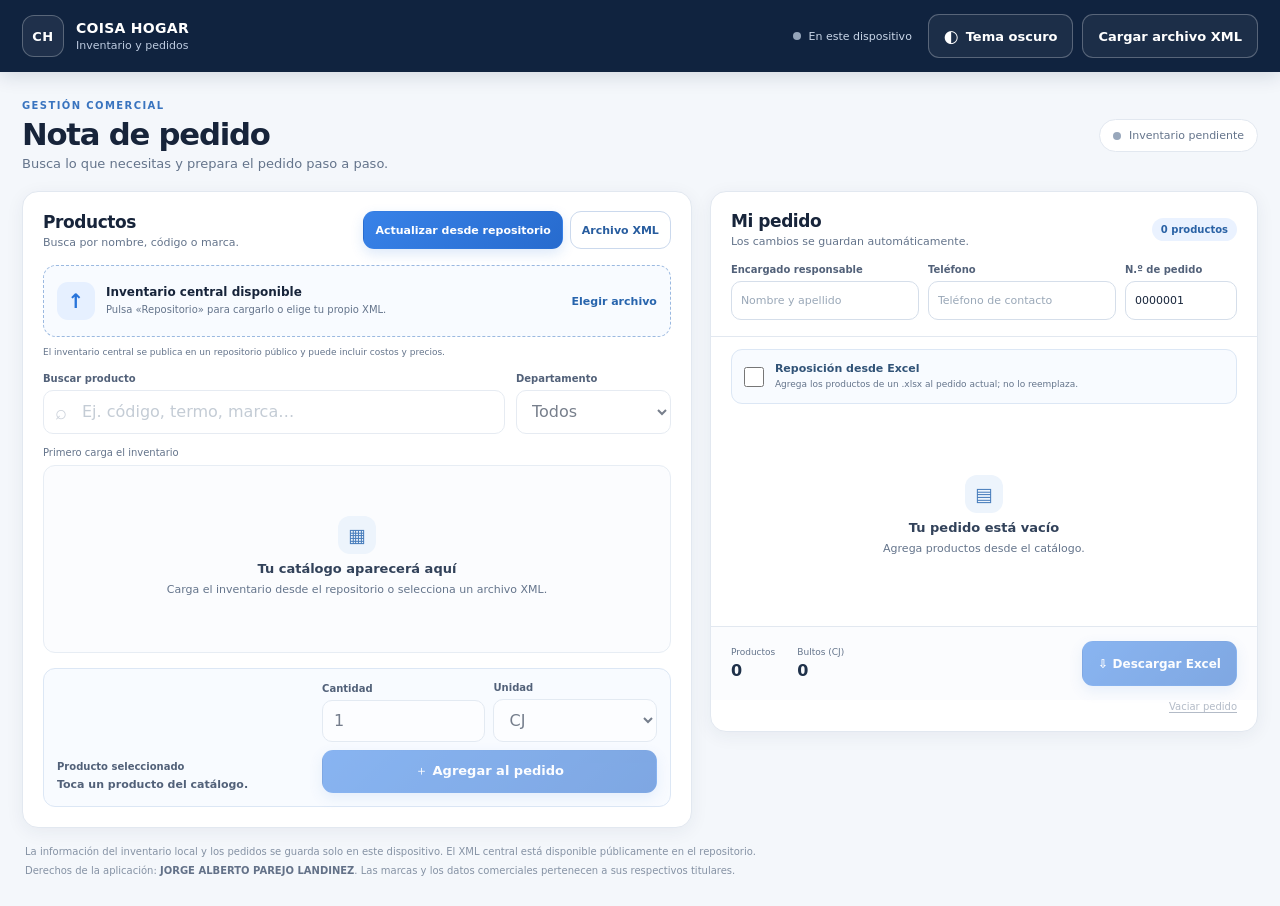
<file: portal.html>
<!doctype html>
<html lang="es">
  <head>
    <meta charset="UTF-8">
    <meta name="viewport" content="width=device-width, initial-scale=1, viewport-fit=cover">
    <meta name="theme-color" content="#10233f">
    <meta name="description" content="Portal local para preparar pedidos y consultar el inventario de COISA HOGAR.">
    <title>Pedidos · COISA HOGAR</title>
    <script>
(function(){"use strict";var ki=document.createElement("style");ki.textContent=`:root{font-family:ui-sans-serif,system-ui,-apple-system,BlinkMacSystemFont,Segoe UI,sans-serif;color:#17243a;background:#f4f7fb;font-synthesis:none;text-rendering:optimizeLegibility;-webkit-font-smoothing:antialiased;--navy: #10233f;--blue: #2874da;--blue-strong: #1d5fc0;--blue-soft: #edf4ff;--ink: #17243a;--muted: #64748b;--line: #e2e8f0;--surface: #fff;--canvas: #f4f7fb;--green: #178455;--red: #b42332;--radius: 16px;color-scheme:light}*{box-sizing:border-box}body{margin:0;min-width:320px;min-height:100vh;background:var(--canvas)}button,input,select{font:inherit}button{cursor:pointer}button:focus-visible,input:focus-visible,select:focus-visible{outline:3px solid #6aa2f4;outline-offset:2px}button:disabled,input:disabled,select:disabled{cursor:not-allowed;opacity:.58}.app-shell{min-height:100vh}.topbar{position:sticky;top:0;z-index:5;min-height:72px;padding:0 max(22px,calc((100% - 1440px)/2));display:flex;align-items:center;justify-content:space-between;gap:18px;color:#fff;background:var(--navy);box-shadow:0 4px 18px #10233f24}.brand{display:flex;align-items:center;gap:12px;color:inherit;text-decoration:none}.brand-mark{width:42px;height:42px;display:grid;place-items:center;border:1px solid #ffffff42;border-radius:12px;background:#ffffff10;font-family:ui-sans-serif,system-ui,sans-serif;font-size:13px;font-weight:800;letter-spacing:.04em}.brand-copy{display:grid;gap:3px}.brand-copy strong{font-family:ui-sans-serif,system-ui,sans-serif;font-size:14px;letter-spacing:.02em}.brand-copy small{color:#bdcbe0;font-size:11px}.top-actions{display:flex;align-items:center;gap:9px}.connection-status{display:inline-flex;align-items:center;gap:7px;margin-right:7px;color:#c9d6e8;font-size:11px;white-space:nowrap}.status-dot{width:8px;height:8px;flex:0 0 auto;border-radius:50%;background:#95a5ba}.connection-status.is-offline .status-dot{background:#ffce75}.connection-status.is-offline span:last-child{color:#ffe0a6}.inventory-badge .status-dot{background:#98a7bb}.inventory-badge.is-ready .status-dot{background:#1ea66b;box-shadow:0 0 0 3px #1ea66b1c}.inventory-badge.is-ready{color:#147247;border-color:#b8e4cb;background:#f0fbf4}.button{min-height:44px;padding:10px 15px;border:1px solid transparent;border-radius:11px;font-size:13px;font-weight:700;transition:background .16s ease,border-color .16s ease,transform .16s ease}.button:not(:disabled):active{transform:translateY(1px)}.button-primary{color:#fff;background:linear-gradient(135deg,#3882e8,#276bce);box-shadow:0 5px 13px #2874da28}.button-primary:hover:not(:disabled){background:linear-gradient(135deg,#2b74db,#205ebc)}.button-secondary{color:#285d9f;border-color:#cbd9ed;background:#fff}.button-secondary:hover:not(:disabled){border-color:#93b4e1;background:#f6f9ff}.button-quiet{color:#fff;border-color:#ffffff43;background:#ffffff0d}.button-quiet:hover:not(:disabled){border-color:#fff8;background:#ffffff20}.install-button{color:#fff;background:#24784f}main{max-width:1440px;margin:auto;padding:28px 22px 24px}.page-heading{display:flex;align-items:center;justify-content:space-between;gap:20px;margin-bottom:20px}.eyebrow{margin:0 0 5px;color:#3974bf;font-size:10px;font-weight:800;letter-spacing:.14em}h1,h2,p{margin-top:0}h1,h2{font-family:ui-sans-serif,system-ui,sans-serif}.page-heading h1{margin-bottom:4px;font-size:clamp(24px,2.4vw,31px);letter-spacing:-.04em}.page-subtitle{margin:0;color:var(--muted);font-size:13px}.inventory-badge{display:inline-flex;align-items:center;gap:8px;max-width:48%;padding:9px 13px;overflow:hidden;border:1px solid var(--line);border-radius:999px;color:var(--muted);background:#fff;font-size:11px;text-overflow:ellipsis;white-space:nowrap}.inventory-badge.is-ready{max-width:55%}.mobile-tabs{display:none}.workspace{display:grid;grid-template-columns:minmax(0,1.1fr) minmax(400px,.9fr);align-items:start;gap:18px}.panel{min-width:0;overflow:hidden;border:1px solid var(--line);border-radius:var(--radius);background:var(--surface);box-shadow:0 4px 18px #1b355510}.panel-heading{display:flex;align-items:center;justify-content:space-between;gap:12px;padding:19px 20px 14px}.panel-heading h2{margin:0;font-size:17px;letter-spacing:-.025em}.panel-heading p{margin:4px 0 0;color:var(--muted);font-size:11px}.panel-load-button{min-height:38px;padding:8px 11px;font-size:11px;white-space:nowrap}.inventory-controls{display:flex;flex:0 0 auto;align-items:center;gap:7px}.mobile-button-label{display:none}.theme-toggle{display:inline-flex;align-items:center;gap:7px}.theme-toggle>span:first-child{font-size:17px;line-height:1}.visually-hidden{position:absolute!important;width:1px!important;height:1px!important;padding:0!important;overflow:hidden!important;clip:rect(0,0,0,0)!important;white-space:nowrap!important;clip-path:inset(50%)!important}.import-card{width:calc(100% - 40px);min-height:72px;margin:2px 20px 17px;padding:11px 13px;display:flex;align-items:center;gap:11px;border:1px dashed #9bb9e0;border-radius:13px;color:var(--ink);background:#f8fbff;text-align:left;transition:background .16s ease,border-color .16s ease}.import-card:hover,.import-card.is-dragging{border-color:#3c83dc;background:#edf5ff}.import-icon{width:38px;height:38px;flex:0 0 auto;display:grid;place-items:center;border-radius:11px;color:var(--blue);background:#e6f0ff;font-size:20px;font-weight:700}.import-copy{min-width:0;display:grid;gap:4px}.import-copy strong{overflow:hidden;font-size:12px;text-overflow:ellipsis;white-space:nowrap}.import-copy small{color:var(--muted);font-size:10px;line-height:1.35}.import-action{margin-left:auto;color:#2764ad;font-size:11px;font-weight:700;white-space:nowrap}.repository-note{margin:-8px 20px 14px;color:var(--muted);font-size:9px;line-height:1.4}.search-fields{display:grid;grid-template-columns:minmax(0,1fr) 155px;gap:11px;padding:0 20px}.search-box,.department-field,.order-fields label,.add-controls label{display:grid;gap:6px;min-width:0}.field-label{color:#526179;font-size:10px;font-weight:750}.search-control-wrap{position:relative;display:flex;align-items:center}.search-icon{position:absolute;left:12px;color:#8392a8;font-size:20px;line-height:1;pointer-events:none}.search-control-wrap input,.search-fields select,.order-fields input,.add-controls input,.add-controls select{width:100%;min-width:0;min-height:44px;border:1px solid #d5deea;border-radius:10px;color:var(--ink);background:#fff;outline:none}.search-control-wrap input{padding:10px 36px 10px 38px}.search-fields select,.order-fields input,.add-controls input,.add-controls select{padding:10px 11px}.search-control-wrap input::placeholder,.order-fields input::placeholder{color:#9aa8b8}.search-control-wrap input:focus,.search-fields select:focus,.order-fields input:focus,.add-controls input:focus,.add-controls select:focus{border-color:#6ea2e8;box-shadow:0 0 0 3px #2874da18}.clear-search{position:absolute;right:7px;width:30px;height:30px;border:0;border-radius:7px;color:#63748c;background:transparent;font-size:19px}.clear-search:hover{background:#edf2f8}.result-meta{min-height:28px;padding:13px 20px 7px;display:flex;justify-content:space-between;gap:10px;color:var(--muted);font-size:10px}.result-meta span:last-child{text-align:right}.product-list{max-height:405px;min-height:188px;margin:0 20px;overflow:auto;border:1px solid #e7edf4;border-radius:12px;background:#fbfcfe;overscroll-behavior:contain}.product-row{width:100%;min-height:66px;padding:9px 10px;display:grid;grid-template-columns:minmax(68px,85px) minmax(0,1fr) auto;align-items:center;gap:10px;border:0;border-bottom:1px solid #edf1f6;color:inherit;background:#fff;text-align:left}.product-row:last-child{border-bottom:0}.product-row:hover,.product-row.is-selected{background:#f0f6ff}.product-row.is-selected{box-shadow:inset 3px 0 #3980dc}.product-code{color:#2e69b4;font-size:10px;font-weight:800;overflow-wrap:anywhere}.product-description{min-width:0;display:grid;gap:4px}.product-description strong{overflow:hidden;color:#202e42;font-size:11px;text-overflow:ellipsis;white-space:nowrap}.product-description small{overflow:hidden;color:#75849a;font-size:9px;text-overflow:ellipsis;white-space:nowrap}.product-description .product-colors{overflow:visible;color:#51647d;text-overflow:clip;white-space:normal;overflow-wrap:anywhere;line-height:1.4}.product-price{color:#526179;font-size:10px;font-weight:700;text-align:right;white-space:nowrap}.product-price small{display:block;margin-top:3px;color:#8997aa;font-size:9px;font-weight:500}.empty-state,.request-empty{min-height:180px;padding:25px 18px;display:flex;flex-direction:column;align-items:center;justify-content:center;gap:7px;color:var(--muted);text-align:center}.empty-state strong,.request-empty strong{color:#32425a;font-size:13px}.empty-state span:last-child,.request-empty span:last-child{font-size:11px}.empty-icon{width:38px;height:38px;display:grid;place-items:center;border-radius:12px;color:#4b7fbd;background:#edf4fc;font-size:19px}.show-more{width:calc(100% - 40px);margin:10px 20px 0;min-height:39px;font-size:11px}.add-box{margin:15px 20px 20px;padding:13px;display:grid;grid-template-columns:minmax(0,.9fr) minmax(0,1.2fr);align-items:end;gap:14px;border:1px solid #dce7f5;border-radius:12px;background:#f8fbff}.add-selection{min-width:0;display:grid;gap:5px}.add-selection strong{overflow:hidden;color:#526179;font-size:11px;line-height:1.45;text-overflow:ellipsis}.add-selection.has-selection strong{color:#1d3f69}.persiana-color-field{display:grid;gap:5px}.persiana-color-field select{width:100%;min-height:42px;padding:8px;border:1px solid #d8e0ea;border-radius:8px;color:var(--ink);background:#fff;font-size:11px}.add-controls{display:grid;grid-template-columns:minmax(70px,.65fr) minmax(74px,.65fr);align-items:end;gap:8px}.add-controls input,.add-controls select{min-height:42px}.add-button{grid-column:1 / -1;width:100%;min-height:43px;padding:8px 10px}.order-heading{padding-bottom:16px}.request-count{flex:0 0 auto;padding:6px 9px;border-radius:999px;color:#2a62a5;background:#eaf2ff;font-size:10px;font-weight:800;white-space:nowrap}.order-fields{padding:0 20px 16px;display:grid;grid-template-columns:minmax(0,1fr) minmax(0,1fr) 112px;gap:9px;border-bottom:1px solid var(--line)}.order-fields input{min-height:39px;padding:8px 9px;font-size:11px}.order-import{padding:12px 20px 0}.order-import-toggle{min-height:55px;padding:10px 12px;display:flex;align-items:center;gap:11px;border:1px solid #dce7f5;border-radius:11px;background:#f8fbff;cursor:pointer}.order-import-toggle input{width:20px;height:20px;flex:0 0 auto;margin:0;accent-color:var(--blue)}.order-import-toggle span{display:grid;gap:3px}.order-import-toggle strong{color:#315377;font-size:11px}.order-import-toggle small{color:var(--muted);font-size:9px;line-height:1.4}.reconcile-notice{margin:13px 20px 0;padding:10px 12px;border:1px solid #f1d49a;border-radius:10px;color:#78540f;background:#fff9eb;font-size:10px;line-height:1.5}.request-content{min-height:178px}.request-empty{min-height:222px}.request-lines{max-height:360px;overflow:auto;overscroll-behavior:contain}.order-line{padding:12px 20px;display:grid;grid-template-columns:minmax(0,1fr) 92px 74px 38px;align-items:center;gap:9px;border-bottom:1px solid #edf1f6}.order-line:last-child{border-bottom:0}.order-line-product{min-width:0;display:grid;gap:4px}.order-line-product strong{overflow:hidden;color:#26364e;font-size:11px;text-overflow:ellipsis;white-space:nowrap}.order-line-product small{overflow:hidden;color:#7d8ba0;font-size:9px;text-overflow:ellipsis;white-space:nowrap}.order-line-color{grid-column:1 / -1;display:grid;gap:5px;color:#526179;font-size:10px;font-weight:750}.line-color{width:100%;min-height:38px;padding:7px 9px;border:1px solid #d8e0ea;border-radius:8px;color:var(--ink);background:#fff;font-size:11px}.stale-label{color:#a74b29!important;font-weight:700}.line-quantity,.line-unit{width:100%;min-height:38px;padding:7px;border:1px solid #d8e0ea;border-radius:8px;color:var(--ink);background:#fff;font-size:11px}.remove-line{width:36px;height:36px;border:1px solid #e4e9f0;border-radius:9px;color:#75849a;background:#fff;font-size:18px}.remove-line:hover{color:var(--red);border-color:#edb7b7;background:#fff5f4}.request-footer{padding:14px 20px;display:flex;align-items:center;justify-content:space-between;gap:14px;border-top:1px solid var(--line);background:#fbfcfe}.totals{display:flex;gap:22px}.totals div{display:grid;gap:4px}.totals span{color:var(--muted);font-size:9px}.totals strong{color:#1f314a;font-size:16px;font-variant-numeric:tabular-nums}.export-button{min-height:45px;font-size:12px;white-space:nowrap}.clear-order{display:block;margin:-4px 20px 14px auto;padding:5px 0;border:0;color:#7d8ba0;background:transparent;font-size:10px;text-decoration:underline;text-underline-offset:2px}.clear-order:hover:not(:disabled){color:var(--red)}.app-footer{padding:16px 3px 0;color:#8592a4;font-size:10px;line-height:1.5}.app-footer p{margin:0 0 4px}.app-footer strong{color:#637188}.message{margin-bottom:14px;padding:11px 14px;border:1px solid #f0c1ba;border-radius:11px;color:#8e2d27;background:#fff6f4;font-size:12px;line-height:1.5}.message.is-success{border-color:#b9e4ca;color:#17653f;background:#f1fbf5}.message.is-info{border-color:#c7d9f1;color:#315b91;background:#f4f8ff}.file-protocol-notice{margin-bottom:16px}.file-protocol-notice a{display:inline-block;margin-left:5px;color:inherit;font-weight:800;text-decoration:underline;text-underline-offset:2px}.toast{position:fixed;z-index:20;bottom:max(18px,env(safe-area-inset-bottom));left:50%;max-width:calc(100vw - 32px);padding:12px 16px;transform:translate(-50%,12px);border-radius:11px;color:#fff;background:#1c304c;box-shadow:0 8px 28px #152b4833;font-size:12px;opacity:0;pointer-events:none;transition:opacity .16s ease,transform .16s ease}.toast.is-visible{transform:translate(-50%);opacity:1}[hidden]{display:none!important}@media(max-width:950px){.workspace{grid-template-columns:minmax(0,1fr);gap:14px}.product-list{max-height:350px}.add-box{grid-template-columns:minmax(0,1fr) minmax(0,1.3fr)}}@media(max-width:640px){body{background:#f1f5fa}.topbar{min-height:60px;padding:0 13px}.brand{gap:9px}.brand-mark{width:36px;height:36px;border-radius:10px;font-size:11px}.brand-copy strong{font-size:12px}.brand-copy small{font-size:9px}.top-actions{gap:6px}.connection-status{width:8px;height:8px;margin:0 5px 0 0;overflow:hidden}.connection-status .status-dot{width:8px}.theme-toggle{width:40px;min-height:40px;padding:0;justify-content:center}.theme-label{display:none}.top-load-button{width:42px;min-height:42px;padding:0;overflow:hidden;font-size:0}.top-load-button:after{content:"＋";font-size:21px}.install-button{width:40px;min-height:40px;padding:0;overflow:hidden;font-size:0}.install-button:after{content:"⇩";font-size:17px}main{padding:19px 12px calc(22px + env(safe-area-inset-bottom))}.page-heading{align-items:flex-start;gap:8px;margin-bottom:14px}.eyebrow{margin-bottom:3px;font-size:9px}.page-heading h1{font-size:23px}.page-subtitle{max-width:210px;font-size:11px;line-height:1.4}.inventory-badge,.inventory-badge.is-ready{max-width:48%;margin-top:9px;padding:7px 9px;font-size:9px}.inventory-badge .status-dot{width:7px;height:7px}.mobile-tabs{position:sticky;top:60px;z-index:4;margin:0 -12px 12px;padding:7px 12px;display:grid;grid-template-columns:1fr 1fr;gap:5px;border-bottom:1px solid #e0e7f0;background:#f1f5fafa;-webkit-backdrop-filter:blur(12px);backdrop-filter:blur(12px)}.mobile-tab{min-height:42px;padding:8px 10px;display:inline-flex;align-items:center;justify-content:center;gap:7px;border:1px solid transparent;border-radius:10px;color:#65748b;background:transparent;font-size:12px;font-weight:700}.mobile-tab.is-active{border-color:#d7e5f7;color:#245c9e;background:#fff;box-shadow:0 2px 7px #163a6410}.mobile-tab>span:first-child{font-size:17px;line-height:1}.tab-count{min-width:21px;height:21px;padding:3px 5px;border-radius:999px;color:#456487;background:#eaf1f9;font-size:9px;text-align:center}body[data-mobile-view=catalog] .order-panel,body[data-mobile-view=order] .catalog-panel{display:none}.workspace{display:block}.panel{border-radius:14px;box-shadow:0 3px 13px #1b35550d}.panel-heading{padding:14px 13px 12px}.panel-heading h2{font-size:16px}.panel-heading p{font-size:10px}.panel-load-button{min-height:38px;padding:7px 8px;font-size:9px}.inventory-controls{gap:5px}.mobile-button-label{display:inline}.desktop-button-label{display:none}.import-card{width:calc(100% - 26px);min-height:67px;margin:1px 13px 14px;padding:9px;gap:9px;border-radius:11px}.import-icon{width:35px;height:35px;border-radius:10px}.import-copy strong{font-size:10px}.import-copy small{font-size:9px}.import-action{font-size:10px}.repository-note{margin:-7px 13px 13px;font-size:9px}.search-fields{grid-template-columns:minmax(0,1fr) 112px;gap:8px;padding:0 13px}.field-label{font-size:9px}.search-fields input,.search-fields select,.order-fields input,.add-controls input,.add-controls select{min-height:46px;font-size:16px}.search-control-wrap input{padding-left:35px}.result-meta{padding:12px 13px 7px;font-size:9px}.product-list{max-height:39vh;min-height:152px;margin:0 13px;border-radius:11px}.product-row{min-height:66px;padding:9px 8px;grid-template-columns:minmax(50px,62px) minmax(0,1fr) auto;gap:7px}.product-code,.product-price{font-size:9px}.product-description strong{font-size:10px}.product-description small,.product-price small{font-size:8px}.show-more{width:calc(100% - 26px);margin:9px 13px 0}.add-box{margin:13px 13px 14px;padding:11px;grid-template-columns:1fr;gap:10px;border-radius:11px}.add-selection strong{font-size:10px}.add-controls{grid-template-columns:minmax(0,1fr) minmax(0,1fr);gap:8px}.add-controls input,.add-controls select,.persiana-color-field select{min-height:45px;font-size:16px}.add-button{min-height:48px;font-size:13px}.order-heading{padding-bottom:14px}.order-fields{padding:0 13px 14px;grid-template-columns:1fr 1fr;gap:10px 8px}.order-fields label:last-child{grid-column:1 / -1}.order-fields input{min-height:44px;padding:9px}.order-import{padding:11px 13px 0}.order-import-toggle{min-height:58px;padding:10px}.order-import-toggle strong{font-size:11px}.order-import-toggle small{font-size:9px}.request-content{min-height:150px}.request-empty{min-height:200px}.request-lines{max-height:none;overflow:visible}.order-line{padding:11px 12px;grid-template-columns:minmax(0,1fr) 76px 64px 36px;gap:6px}.order-line-product strong{font-size:10px}.order-line-product small{font-size:8px}.line-quantity,.line-unit,.line-color{min-height:42px;padding:5px;font-size:14px}.remove-line{width:36px;height:40px}.request-footer{position:sticky;bottom:0;z-index:2;padding:12px 13px;flex-direction:column;align-items:stretch;gap:11px;background:#ffffffed;-webkit-backdrop-filter:blur(12px);backdrop-filter:blur(12px)}.totals{justify-content:space-between;padding:0 2px}.totals strong{font-size:15px}.export-button{width:100%;min-height:49px;font-size:13px}.clear-order{margin:0 13px 12px auto;min-height:36px}.app-footer{padding:14px 2px 0;font-size:9px}.toast{bottom:max(15px,env(safe-area-inset-bottom));width:max-content;text-align:center}}html[data-theme=dark]{color-scheme:dark;color:#e7edf7;background:#0b1422;--navy: #08111f;--blue: #83b4ff;--blue-strong: #65a2fa;--blue-soft: #1b2b42;--ink: #e7edf7;--muted: #9cacc1;--line: #2b3a50;--surface: #152238;--canvas: #0b1422;--green: #67d39b;--red: #ff8585}html[data-theme=dark] body{color:#e7edf7;background:#0b1422}html[data-theme=dark] .panel{box-shadow:0 5px 22px #00000030}html[data-theme=dark] .eyebrow{color:#91baff}html[data-theme=dark] .inventory-badge{border-color:var(--line);color:var(--muted);background:#17243a}html[data-theme=dark] .inventory-badge.is-ready{border-color:#285d46;color:#8be0b1;background:#142a25}html[data-theme=dark] .button-secondary{border-color:#3a5273;color:#b6d2fb;background:#1a2a41}html[data-theme=dark] .button-secondary:hover:not(:disabled){border-color:#648bbd;background:#223753}html[data-theme=dark] .import-card{border-color:#48658b;color:var(--ink);background:#14243a}html[data-theme=dark] .import-card:hover,html[data-theme=dark] .import-card.is-dragging{border-color:#83b4ff;background:#1a304c}html[data-theme=dark] .import-icon{color:#9ac4ff;background:#223b5c}html[data-theme=dark] .import-action{color:#a7cbff}html[data-theme=dark] .field-label{color:#b1bfd2}html[data-theme=dark] .search-control-wrap input,html[data-theme=dark] .search-fields select,html[data-theme=dark] .order-fields input,html[data-theme=dark] .add-controls input,html[data-theme=dark] .add-controls select,html[data-theme=dark] .line-quantity,html[data-theme=dark] .line-unit,html[data-theme=dark] .line-color,html[data-theme=dark] .persiana-color-field select{border-color:#3a4b64;color:var(--ink);background:#101b2c}html[data-theme=dark] .search-control-wrap input::placeholder,html[data-theme=dark] .order-fields input::placeholder{color:#8293ab}html[data-theme=dark] .clear-search{color:#aab9cc}html[data-theme=dark] .clear-search:hover{background:#273952}html[data-theme=dark] .product-list{border-color:#2c3b50;background:#101b2c}html[data-theme=dark] .product-row{border-color:#28374c;color:var(--ink);background:#152238}html[data-theme=dark] .product-row:hover,html[data-theme=dark] .product-row.is-selected{background:#1d314d}html[data-theme=dark] .product-row.is-selected{box-shadow:inset 3px 0 #83b4ff}html[data-theme=dark] .product-code{color:#9ac4ff}html[data-theme=dark] .product-description strong{color:#e7edf7}html[data-theme=dark] .product-description small,html[data-theme=dark] .product-price,html[data-theme=dark] .product-price small{color:#a2b1c5}html[data-theme=dark] .product-description .product-colors{color:#bdcbe0}html[data-theme=dark] .empty-state strong,html[data-theme=dark] .request-empty strong{color:#d7e2f1}html[data-theme=dark] .empty-icon{color:#a5c9f8;background:#22364f}html[data-theme=dark] .add-box,html[data-theme=dark] .order-import-toggle{border-color:#344a67;background:#17263b}html[data-theme=dark] .add-selection strong{color:#bdcbe0}html[data-theme=dark] .add-selection.has-selection strong{color:#d4e5ff}html[data-theme=dark] .order-import-toggle strong{color:#c9dcf5}html[data-theme=dark] .request-count{color:#b6d2fb;background:#223753}html[data-theme=dark] .order-fields{border-color:var(--line)}html[data-theme=dark] .order-line{border-color:#29394f}html[data-theme=dark] .order-line-product strong{color:#dfe8f5}html[data-theme=dark] .order-line-product small,html[data-theme=dark] .order-line-color{color:#9aaac0}html[data-theme=dark] .stale-label{color:#ffab83!important}html[data-theme=dark] .remove-line{border-color:#3a4b64;color:#a7b5c8;background:#17243a}html[data-theme=dark] .remove-line:hover{border-color:#a44f59;color:#f99;background:#38252d}html[data-theme=dark] .request-footer{border-color:var(--line);background:#111d2e}html[data-theme=dark] .totals strong{color:#e7edf7}html[data-theme=dark] .clear-order{color:#a0aec0}html[data-theme=dark] .app-footer{color:#96a5b9}html[data-theme=dark] .app-footer strong{color:#c2cede}html[data-theme=dark] .message{border-color:#6c3e3b;color:#ffc0b8;background:#322323}html[data-theme=dark] .message.is-success{border-color:#2c6148;color:#a0e3bd;background:#172c25}html[data-theme=dark] .message.is-info{border-color:#365272;color:#b8d5fa;background:#17283e}html[data-theme=dark] .reconcile-notice{border-color:#70572e;color:#f1d18d;background:#30291c}html[data-theme=dark] .mobile-tabs{border-color:#29394f;background:#0d1726f2}html[data-theme=dark] .mobile-tab{color:#a5b3c6}html[data-theme=dark] .mobile-tab.is-active{border-color:#344e70;color:#c7ddff;background:#1a2a41;box-shadow:0 2px 7px #00000028}html[data-theme=dark] .tab-count{color:#bdd2ef;background:#283b54}html[data-theme=dark] .request-footer{background:#111d2eee}html[data-theme=dark] .toast{color:#f7f9fc;background:#253751}@media(prefers-reduced-motion:reduce){*,*:before,*:after{scroll-behavior:auto!important;transition-duration:.01ms!important}}
/*$vite$:1*/`,document.head.appendChild(ki);const fI=new Set(["1","true","si","sí","activo","activa"]);function DI(i){return i.split(":").at(-1).toLowerCase()}function EI(i){if(/&(?![A-Za-z#][A-Za-z0-9#]*;)/.test(i))throw new Error("El XML contiene un carácter & sin escapar.");return i.replace(/&([^;]*);/g,(I,e)=>{if(e==="amp")return"&";if(e==="lt")return"<";if(e==="gt")return">";if(e==="quot")return'"';if(e==="apos")return"'";const t=/^#([0-9]+)$/.exec(e),c=/^#x([0-9a-f]+)$/i.exec(e);if(t||c){const n=Number.parseInt((t||c)[1],t?10:16);if(n>0&&n<=1114111&&!(n>=55296&&n<=57343))return String.fromCodePoint(n)}throw new Error("El XML contiene una entidad no válida.")})}function JI(i,I){let e="";for(let t=I;t<i.length;t+=1){const c=i[t];if(e)c===e&&(e="");else if(c==='"'||c==="'")e=c;else if(c===">")return t}throw new Error("El XML termina con una etiqueta incompleta.")}function VI(i){const I=/^<\s*(\/?)\s*([^\s/>]+)([\s\S]*?)\s*(\/?)>$/.exec(i);if(!I)throw new Error("El XML contiene una etiqueta no válida.");const e=!!I[1],t=!e&&!!I[4];if(e&&(I[3].trim()||I[4]))throw new Error("El XML contiene una etiqueta de cierre no válida.");return{name:DI(I[2]),closing:e,selfClosing:t}}function Ci(i){let I=String(i??"").trim().replace(/[\s\u00a0$]/g,"");if(!I)return 0;const e=I.lastIndexOf(","),t=I.lastIndexOf(".");if(e>=0&&t>=0){const n=e>t?",":".",o=n===","?".":",";I=I.split(o).join(""),n===","&&(I=I.replace(",","."))}else if(e>=0){const n=I.length-e-1;I=n>0&&n<=2?I.replace(",","."):I.replace(/,/g,"")}else if((I.match(/\./g)||[]).length>1){const n=I.lastIndexOf(".");I=I.slice(0,n).replace(/\./g,"")+I.slice(n)}if(!/^-?(?:\d+\.?\d*|\.\d+)$/.test(I))return 0;const c=Number(I);return Number.isFinite(c)?c:0}function kI(i,I){I.records+=1;const e=i.fields,t=(e.activo||"").trim().toLowerCase();if(!fI.has(t)){I.inactive+=1;return}const c=(e.codigodelproducto||e.codigo||"").trim(),n=(e.descripcion||e.descripcion_completa||"").replace(/\s+/g," ").trim();if(!c||!n){I.skipped+=1;return}const o=c.toLocaleLowerCase("es");if(I.codes.has(o)){I.duplicates.add(c);return}I.codes.add(o);const l=n.search(/\s/),j=l<0?n:n.slice(0,l),r=l<0?"":n.slice(l).trim();I.products.push({code:c,item:j,fullDescription:n,shortDescription:r,department:(e.departamento||"").replace(/\s+/g," ").trim(),brand:(e.marca||"").replace(/\s+/g," ").trim(),cost:Ci(e.costoactual||e.costo||""),price:Ci(e.precio1||e.precio||"")})}function CI(i){if(typeof i!="string"||!i.trim())throw new Error("El archivo XML está vacío.");if(/<!\s*(?:DOCTYPE|ENTITY)\b/i.test(i))throw new Error("Por seguridad, el XML no puede contener declaraciones DOCTYPE o ENTITY.");const I=i.replace(/^\uFEFF/,""),e=[],t={products:[],records:0,inactive:0,skipped:0,codes:new Set,duplicates:new Set};let c=null,n=-1,o=null,l=0,j="",r=0;const s=d=>{const b=e.pop();if(!b||b.name!==d)throw new Error("El XML tiene etiquetas sin pareja.");c&&o&&e.length===n+1&&o.name===d&&(d in c.fields||(c.fields[d]=o.parts.join("")),o=null),c&&d==="registro"&&e.length===n&&(kI(c,t),c=null,n=-1,o=null)};for(;r<I.length;){const d=I.indexOf("<",r),b=d===-1?I.length:d;if(b>r&&o&&e.length>n+1&&o.parts.push(EI(I.slice(r,b))),d===-1){r=I.length;break}if(I.startsWith("<!--",d)){const m=I.indexOf("-->",d+4);if(m===-1)throw new Error("El XML contiene un comentario incompleto.");r=m+3;continue}if(I.startsWith("<![CDATA[",d)){const m=I.indexOf("]]>",d+9);if(m===-1)throw new Error("El XML contiene una sección CDATA incompleta.");o&&e.length>n+1&&o.parts.push(I.slice(d+9,m)),r=m+3;continue}if(I.startsWith("<?",d)){const m=I.indexOf("?>",d+2);if(m===-1)throw new Error("El XML contiene una instrucción incompleta.");r=m+2;continue}if(I.startsWith("<!",d))throw new Error("El XML contiene una declaración no admitida.");const g=JI(I,d),p=VI(I.slice(d,g+1));if(p.closing)s(p.name);else{if(e.length===0){if(l+=1,l>1)throw new Error("El XML debe tener un solo elemento principal.");j=p.name}!c&&p.name==="registro"?(c={fields:Object.create(null)},n=e.length):c&&e.length===n+1&&(o={name:p.name,parts:[]}),e.push({name:p.name}),p.selfClosing&&s(p.name)}r=g+1}if(e.length||l!==1)throw new Error("El XML está incompleto o no tiene un elemento principal.");if(j!=="reportestellar")throw new Error("El archivo no parece ser un inventario exportado desde Stellar.");if(t.records===0)throw new Error("No se encontraron registros <Registro> en el XML.");if(t.duplicates.size){const d=[...t.duplicates].slice(0,3).join(", ");throw new Error(`Hay códigos de producto repetidos (${d}). Corrige el archivo en Stellar antes de cargarlo.`)}if(!t.products.length)throw new Error("No hay productos activos con código y descripción para cargar.");return{products:t.products,totalRecords:t.records,inactiveRecords:t.inactive,skippedRecords:t.skipped}}function QI(i){const I=[];return i.inactiveRecords&&I.push(`${i.inactiveRecords} inactivos`),i.skippedRecords&&I.push(`${i.skippedRecords} sin código o descripción`),I.length?I.join(" · "):"Todos los registros activos están disponibles."}var G=Uint8Array,C=Uint16Array,RI=Int32Array,Qi=new G([0,0,0,0,0,0,0,0,1,1,1,1,2,2,2,2,3,3,3,3,4,4,4,4,5,5,5,5,0,0,0,0]),Ri=new G([0,0,0,0,1,1,2,2,3,3,4,4,5,5,6,6,7,7,8,8,9,9,10,10,11,11,12,12,13,13,0,0]),LI=new G([16,17,18,0,8,7,9,6,10,5,11,4,12,3,13,2,14,1,15]),Li=function(i,I){for(var e=new C(31),t=0;t<31;++t)e[t]=I+=1<<i[t-1];for(var c=new RI(e[30]),t=1;t<30;++t)for(var n=e[t];n<e[t+1];++n)c[n]=n-e[t]<<5|t;return{b:e,r:c}},Ti=Li(Qi,2),Ui=Ti.b,TI=Ti.r;Ui[28]=258,TI[258]=28;for(var UI=Li(Ri,0),XI=UI.b,ji=new C(32768),M=0;M<32768;++M){var A=(M&43690)>>1|(M&21845)<<1;A=(A&52428)>>2|(A&13107)<<2,A=(A&61680)>>4|(A&3855)<<4,ji[M]=((A&65280)>>8|(A&255)<<8)>>1}for(var $=(function(i,I,e){for(var t=i.length,c=0,n=new C(I);c<t;++c)i[c]&&++n[i[c]-1];var o=new C(I);for(c=1;c<I;++c)o[c]=o[c-1]+n[c-1]<<1;var l;if(e){l=new C(1<<I);var j=15-I;for(c=0;c<t;++c)if(i[c])for(var r=c<<4|i[c],s=I-i[c],d=o[i[c]-1]++<<s,b=d|(1<<s)-1;d<=b;++d)l[ji[d]>>j]=r}else for(l=new C(t),c=0;c<t;++c)i[c]&&(l[c]=ji[o[i[c]-1]++]>>15-i[c]);return l}),_=new G(288),M=0;M<144;++M)_[M]=8;for(var M=144;M<256;++M)_[M]=9;for(var M=256;M<280;++M)_[M]=7;for(var M=280;M<288;++M)_[M]=8;for(var Xi=new G(32),M=0;M<32;++M)Xi[M]=5;var FI=$(_,9,1),OI=$(Xi,5,1),bi=function(i){for(var I=i[0],e=1;e<i.length;++e)i[e]>I&&(I=i[e]);return I},w=function(i,I,e){var t=I/8|0;return(i[t]|i[t+1]<<8)>>(I&7)&e},Pi=function(i,I){var e=I/8|0;return(i[e]|i[e+1]<<8|i[e+2]<<16)>>(I&7)},qI=function(i){return(i+7)/8|0},mi=function(i,I,e){return(I==null||I<0)&&(I=0),(e==null||e>i.length)&&(e=i.length),new G(i.subarray(I,e))},KI=["unexpected EOF","invalid block type","invalid length/literal","invalid distance","stream finished","no stream handler",,"no callback","invalid UTF-8 data","extra field too long","date not in range 1980-2099","filename too long","stream finishing","invalid zip data"],v=function(i,I,e){var t=new Error(I||KI[i]);if(t.code=i,Error.captureStackTrace&&Error.captureStackTrace(t,v),!e)throw t;return t},$I=function(i,I,e,t){var c=i.length,n=t?t.length:0;if(!c||I.f&&!I.l)return e||new G(0);var o=!e,l=o||I.i!=2,j=I.i;o&&(e=new G(c*3));var r=function(YI){var HI=e.length;if(YI>HI){var AI=new G(Math.max(HI*2,YI));AI.set(e),e=AI}},s=I.f||0,d=I.p||0,b=I.b||0,g=I.l,p=I.d,m=I.m,z=I.n,H=c*8;do{if(!g){s=w(i,d,1);var k=w(i,d+1,3);if(d+=3,k)if(k==1)g=FI,p=OI,m=9,z=5;else if(k==2){var fi=w(i,d,31)+257,GI=w(i,d+10,15)+4,vI=fi+w(i,d+5,31)+1;d+=14;for(var ni=new G(vI),Di=new G(19),u=0;u<GI;++u)Di[LI[u]]=w(i,d+u*3,7);d+=GI*3;for(var hI=bi(Di),ot=(1<<hI)-1,rt=$(Di,hI,1),u=0;u<vI;){var uI=rt[w(i,d,ot)];d+=uI&15;var B=uI>>4;if(B<16)ni[u++]=B;else{var q=0,si=0;for(B==16?(si=3+w(i,d,3),d+=2,q=ni[u-1]):B==17?(si=3+w(i,d,7),d+=3):B==18&&(si=11+w(i,d,127),d+=7);si--;)ni[u++]=q}}var wI=ni.subarray(0,fi),D=ni.subarray(fi);m=bi(wI),z=bi(D),g=$(wI,m,1),p=$(D,z,1)}else v(1);else{var B=qI(d)+4,Hi=i[B-4]|i[B-3]<<8,Ai=B+Hi;if(Ai>c){j&&v(0);break}l&&r(b+Hi),e.set(i.subarray(B,Ai),b),I.b=b+=Hi,I.p=d=Ai*8,I.f=s;continue}if(d>H){j&&v(0);break}}l&&r(b+131072);for(var lt=(1<<m)-1,at=(1<<z)-1,Ei=d;;Ei=d){var q=g[Pi(i,d)&lt],K=q>>4;if(d+=q&15,d>H){j&&v(0);break}if(q||v(2),K<256)e[b++]=K;else if(K==256){Ei=d,g=null;break}else{var WI=K-254;if(K>264){var u=K-257,oi=Qi[u];WI=w(i,d,(1<<oi)-1)+Ui[u],d+=oi}var Ji=p[Pi(i,d)&at],Vi=Ji>>4;Ji||v(3),d+=Ji&15;var D=XI[Vi];if(Vi>3){var oi=Ri[Vi];D+=Pi(i,d)&(1<<oi)-1,d+=oi}if(d>H){j&&v(0);break}l&&r(b+131072);var NI=b+WI;if(b<D){var BI=n-D,dt=Math.min(D,NI);for(BI+b<0&&v(3);b<dt;++b)e[b]=t[BI+b]}for(;b<NI;++b)e[b]=e[b-D]}}I.l=g,I.p=Ei,I.b=b,I.f=s,g&&(s=1,I.m=m,I.d=p,I.n=z)}while(!s);return b!=e.length&&o?mi(e,0,b):e.subarray(0,b)},_I=new G(0),N=function(i,I){return i[I]|i[I+1]<<8},h=function(i,I){return(i[I]|i[I+1]<<8|i[I+2]<<16|i[I+3]<<24)>>>0},gi=function(i,I){return h(i,I)+h(i,I+4)*4294967296};function ie(i,I){return $I(i,{i:2},I&&I.out,I&&I.dictionary)}var Mi=typeof TextDecoder<"u"&&new TextDecoder,Ie=0;try{Mi.decode(_I,{stream:!0}),Ie=1}catch{}var ee=function(i){for(var I="",e=0;;){var t=i[e++],c=(t>127)+(t>223)+(t>239);if(e+c>i.length)return{s:I,r:mi(i,e-1)};c?c==3?(t=((t&15)<<18|(i[e++]&63)<<12|(i[e++]&63)<<6|i[e++]&63)-65536,I+=String.fromCharCode(55296|t>>10,56320|t&1023)):c&1?I+=String.fromCharCode((t&31)<<6|i[e++]&63):I+=String.fromCharCode((t&15)<<12|(i[e++]&63)<<6|i[e++]&63):I+=String.fromCharCode(t)}};function te(i,I){if(I){for(var e="",t=0;t<i.length;t+=16384)e+=String.fromCharCode.apply(null,i.subarray(t,t+16384));return e}else{if(Mi)return Mi.decode(i);var c=ee(i),n=c.s,e=c.r;return e.length&&v(8),n}}var ce=function(i,I){return I+30+N(i,I+26)+N(i,I+28)},ne=function(i,I,e){var t=N(i,I+28),c=N(i,I+30),n=te(i.subarray(I+46,I+46+t),!(N(i,I+8)&2048)),o=I+46+t,l=oe(i,o,c,e,h(i,I+20),h(i,I+24),h(i,I+42)),j=l[0],r=l[1],s=l[2];return[N(i,I+10),j,r,n,o+c+N(i,I+32),s]},oe=function(i,I,e,t,c,n,o){var l=c==4294967295,j=n==4294967295,r=o==4294967295,s=I+e,d=l+j+r;if(t&&d){for(;I+4<s;I+=4+N(i,I+2))if(N(i,I)==1)return[l?gi(i,I+4+8*j):c,j?gi(i,I+4):n,r?gi(i,I+4+8*(j+l)):o,1];t<2&&v(13)}return[c,n,o,0]};function re(i,I){for(var e={},t=i.length-22;h(i,t)!=101010256;--t)(!t||i.length-t>65558)&&v(13);var c=N(i,t+8);if(!c)return{};var n=h(i,t+16),o=h(i,t-20)==117853008;if(o){var l=h(i,t-12);o=h(i,l)==101075792,o&&(c=h(i,l+32),n=h(i,l+48))}for(var j=0;j<c;++j){var r=ne(i,n,o),s=r[0],d=r[1],b=r[2],g=r[3],p=r[4],m=r[5],z=ce(i,m);n=p,s?s==8?e[g]=ie(i.subarray(z,z+d),{out:new G(b)}):v(14,"unknown compression type "+s):e[g]=mi(i,z,z+d)}return e}const ii={BKFF_180:[{code:"9026-1",color:"Negro"},{code:"9026-2",color:"Blanco"},{code:"9026-5",color:"Gris claro"},{code:"9026-8",color:"Gris oscuro"},{code:"MARRON",color:"Marron"}],BKFF_240:[{code:"9026-1",color:"Negro"},{code:"9026-2",color:"Blanco"},{code:"9026-5",color:"Gris claro"},{code:"9026-8",color:"Gris oscuro"},{code:"MARRON",color:"Marron"}],BKL:[{code:"621",color:"Gris claro con verde"},{code:"629",color:"Beige con verde"},{code:"614",color:"Gris oscuro"},{code:"626",color:"Gris-beige y verde"}],PZ:[{code:"M-4",color:"Marron"},{code:"11-1",color:"Blanco"},{code:"11-2",color:"Negro"},{code:"11-3",color:"Gris oscuro"},{code:"11-6",color:"Gris claro"},{code:"MARRON VIEJO",color:"Marron viejo"},{code:"MARRON VINOTINTO",color:"Marron vinotinto"}]};function le(i){return[i==null?void 0:i.item,i==null?void 0:i.fullDescription,i==null?void 0:i.brand].filter(Boolean).join(" ").toLocaleUpperCase("es")}function f(i){var e;const I=le(i);if(!I.includes("PERSIANA"))return[];if(/\d+BKL\b/.test(I)||/\bBKL\b/.test(I))return ii.BKL;if(/\d+PZ\b/.test(I)||/\bPZ\b/.test(I))return ii.PZ;if(I.includes("BKFF")){const t=(e=/X(\d{2,3})\s*BKFF/.exec(I))==null?void 0:e[1];if(t==="180")return ii.BKFF_180;if(t==="240")return ii.BKFF_240;if(!t&&/\d+BKFF\b/.test(I))return ii.BKFF_180}return[]}function Q(i,I){return f(i).find(e=>e.code===String(I??""))||null}function ae(i,I){const e=/\bCOLOR ELEGIDO:\s*(.+?)\s*·/i.exec(String(I??""));return Q(i,e==null?void 0:e[1])}function de(i){const I=f(i);return[i==null?void 0:i.code,i==null?void 0:i.item,i==null?void 0:i.fullDescription,i==null?void 0:i.brand,i==null?void 0:i.department,...I.flatMap(({code:e,color:t})=>[e,t])].filter(Boolean)}const Ii=["CJ","UND","MT","PAQ","JGO"];function ei(i){const I=Number(i);return Number.isFinite(I)?Math.round((I+Number.EPSILON)*1e6)/1e6:NaN}function Fi(){return{manager:"",phone:"",orderNumber:"0000001",lines:[]}}function se(i){if(!i||typeof i!="object")return Fi();const I=Array.isArray(i.lines)?i.lines:[],e=String(i.orderNumber??"0000001").trim().slice(0,20);return{manager:String(i.manager||"").slice(0,80),phone:String(i.phone||"").slice(0,35),orderNumber:e||"0000001",lines:I.flatMap(t=>{var l;const c=ei(t==null?void 0:t.quantity),n=String((t==null?void 0:t.unit)||"").trim().toUpperCase(),o=t==null?void 0:t.product;return!o||!String(o.code||"").trim()||!Number.isFinite(c)||c<=0||!Ii.includes(n)?[]:[{product:{...o,code:String(o.code).trim()},quantity:c,unit:n,color:Q(o,(l=t==null?void 0:t.color)==null?void 0:l.code),missing:!!t.missing}]})}}function Oi(i,I,e,t,c=null){const n=ei(e),o=String(t||"").trim().toUpperCase(),l=c?Q(I,c.code):null;if(!I||!String(I.code||"").trim())throw new Error("Selecciona un producto válido.");if(!Number.isFinite(n)||n<=0)throw new Error("La cantidad debe ser mayor que cero.");if(!Ii.includes(o))throw new Error("Selecciona una unidad de medida válida.");if(c&&!l)throw new Error("Selecciona un color válido para este producto.");const j=i.lines.map(s=>({...s})),r=j.find(s=>{var d;return!s.missing&&s.product.code.toLocaleLowerCase("es")===String(I.code).trim().toLocaleLowerCase("es")&&s.unit===o&&(((d=s.color)==null?void 0:d.code)||"")===((l==null?void 0:l.code)||"")});return r?(r.quantity=ei(r.quantity+n),r.product=I,r.color=l):j.push({product:I,quantity:n,unit:o,color:l,missing:!1}),{...i,lines:j}}function je(i,I,e){if(!Number.isInteger(I)||I<0||I>=i.lines.length)throw new Error("El renglón ya no existe.");const t=i.lines.map((c,n)=>{if(n!==I)return c;const o=e.quantity===void 0?c.quantity:ei(e.quantity),l=e.unit===void 0?c.unit:String(e.unit).trim().toUpperCase(),j=e.colorCode===void 0?c.color:Q(c.product,e.colorCode);if(!Number.isFinite(o)||o<=0)throw new Error("La cantidad debe ser mayor que cero.");if(!Ii.includes(l))throw new Error("Selecciona una unidad de medida válida.");if(e.colorCode!==void 0&&e.colorCode!==""&&!j)throw new Error("Selecciona un color válido para este producto.");return{...c,quantity:o,unit:l,color:j}});return{...i,lines:t}}function be(i,I){return!Number.isInteger(I)||I<0||I>=i.lines.length?i:{...i,lines:i.lines.filter((e,t)=>t!==I)}}function qi(i,I){const e=new Map(I.map(t=>[String(t.code).trim().toLocaleLowerCase("es"),t]));return{...i,lines:i.lines.map(t=>{var o,l;const c=String(((o=t.product)==null?void 0:o.code)||"").trim().toLocaleLowerCase("es"),n=e.get(c);return n?{...t,product:n,color:Q(n,(l=t.color)==null?void 0:l.code),missing:!1}:{...t,missing:!0}})}}function ti(i){return i.lines.filter(I=>I.missing).length}function pi(i){return i.lines.filter(I=>!I.color&&f(I.product).length>0).length}function Ki(i,I){return I.length>0&&i.lines.length>0&&ti(i)===0&&pi(i)===0}function Pe(i){const I=i.lines.reduce((e,t)=>e+(t.unit==="CJ"&&Number(t.quantity)||0),0);return ei(I)}const $i=new TextDecoder;function yi(i){if(/&(?![A-Za-z#][A-Za-z0-9#]*;)/.test(i))throw new Error("El Excel contiene XML con entidades no válidas.");return i.replace(/&([^;]*);/g,(I,e)=>{if(e==="amp")return"&";if(e==="lt")return"<";if(e==="gt")return">";if(e==="quot")return'"';if(e==="apos")return"'";const t=/^#([0-9]+)$/.exec(e),c=/^#x([0-9a-f]+)$/i.exec(e);if(t||c){const n=Number.parseInt((t||c)[1],t?10:16);if(n>0&&n<=1114111&&!(n>=55296&&n<=57343))return String.fromCodePoint(n)}throw new Error("El Excel contiene una entidad XML no admitida.")})}function E(i,I){const e=I.replace(/[.*+?^${}()|[\]\\]/g,"\\$&"),t=new RegExp(`(?:^|\\s)${e}\\s*=\\s*(?:"([^"]*)"|'([^']*)')`).exec(i);return t?yi(t[1]??t[2]):""}function _i(i){return[...i.matchAll(/<(?:[A-Za-z_][\w.-]*:)?t\b[^>]*>([\s\S]*?)<\/(?:[A-Za-z_][\w.-]*:)?t\s*>/g)].map(I=>yi(I[1])).join("")}function iI(i){return String(i||"").normalize("NFD").replace(new RegExp("\\p{Diacritic}","gu"),"").toLocaleUpperCase("es").replace(/[^A-Z0-9]/g,"")}function me(i){var e;const I=(e=/^[A-Z]+/i.exec(i))==null?void 0:e[0].toUpperCase();return I?[...I].reduce((t,c)=>t*26+c.charCodeAt(0)-64,0)-1:-1}function ge(i){const I=i.startsWith("/")?[]:["xl"];for(const e of i.replace(/\\/g,"/").split("/"))!e||e==="."||(e===".."?I.pop():I.push(e));return I.join("/")}function Zi(i,I,e){const t=i[I];if(!t)throw new Error(`El Excel no contiene ${e}.`);return $i.decode(t)}function Me(i){return[...i.matchAll(/<(?:[A-Za-z_][\w.-]*:)?si\b[^>]*>([\s\S]*?)<\/(?:[A-Za-z_][\w.-]*:)?si\s*>/g)].map(I=>_i(I[1]))}function pe(i){const I=Zi(i,"xl/workbook.xml","un libro de trabajo válido"),e=/<(?:[A-Za-z_][\w.-]*:)?sheet\b([^>]*)\/?>/.exec(I);if(!e)throw new Error("El Excel no contiene una hoja de pedidos.");const t=Zi(i,"xl/_rels/workbook.xml.rels","las relaciones de sus hojas"),c=E(e[1],"r:id"),n=[...t.matchAll(/<Relationship\b([^>]*)\/?>/g)].find(l=>E(l[1],"Id")===c),o=n?E(n[1],"Target"):"";if(!o)throw new Error("No se pudo localizar la primera hoja del Excel.");return{name:E(e[1],"name")||"Hoja 1",path:ge(o)}}function ye(i,I,e){var o;const t=E(i,"t");if(t==="inlineStr"){const l=/<(?:[A-Za-z_][\w.-]*:)?is\b[^>]*>([\s\S]*?)<\/(?:[A-Za-z_][\w.-]*:)?is\s*>/.exec(I);return l?_i(l[1]):""}const c=(o=/<(?:[A-Za-z_][\w.-]*:)?v\b[^>]*>([\s\S]*?)<\/(?:[A-Za-z_][\w.-]*:)?v\s*>/.exec(I))==null?void 0:o[1];if(c===void 0)return"";const n=yi(c);return t==="s"?e[Number(n)]??"":n}function Ze(i,I){const e=[];for(const t of i.matchAll(/<(?:[A-Za-z_][\w.-]*:)?row\b([^>]*)>([\s\S]*?)<\/(?:[A-Za-z_][\w.-]*:)?row\s*>/g)){const c=Number(E(t[1],"r"))||e.length+1,n=new Map,o=/<(?:[A-Za-z_][\w.-]*:)?c\b([^>]*)\/>|<(?:[A-Za-z_][\w.-]*:)?c\b([^>]*)>([\s\S]*?)<\/(?:[A-Za-z_][\w.-]*:)?c\s*>/g;for(const l of t[2].matchAll(o)){const j=l[1]??l[2],r=E(j,"r"),s=me(r);s>=0&&n.set(s,ye(j,l[3]||"",I))}e.push({rowNumber:c,cells:n})}return e}function J(i,I){for(const[e,t]of i)if(I.has(iI(t)))return e;return-1}const V={code:new Set(["CODIGO","CODIGOPRODUCTO","CODIGOARTICULO","CODARTICULO","REFERENCIA","COD","SKU"]),item:new Set(["ITEM","ARTICULO","PRODUCTO","NOMBRE"]),description:new Set(["DESCRIPCION","DETALLE","DESCRIPCIONCORTA","DESCRIPCIONCOMPLETA"]),quantity:new Set(["CANTIDAD","CANT","QTY","CANTIDADUNIDAD","PEDIDO","SOLICITADO"]),unit:new Set(["UNIDAD","UNIDADDEMEDIDA","MEDIDA","UM"])},xe=new Map([["CJ","CJ"],["CAJ","CJ"],["CAJA","CJ"],["CAJAS","CJ"],["BULTO","CJ"],["BULTOS","CJ"],["UND","UND"],["UN","UND"],["UNID","UND"],["UNIDAD","UND"],["UNIDADES","UND"],["PZA","UND"],["PZAS","UND"],["PIEZA","UND"],["PIEZAS","UND"],["MT","MT"],["MTS","MT"],["M","MT"],["METRO","MT"],["METROS","MT"],["PAQ","PAQ"],["PAQS","PAQ"],["PAQUETE","PAQ"],["PAQUETES","PAQ"],["JGO","JGO"],["JUEGO","JGO"],["JUEGOS","JGO"]]);function II(i){const I=iI(i),e=xe.get(I);return e&&Ii.includes(e)?e:""}function ze(i,I){const e=String(i??"").trim();if(!e)return null;const t=/^\s*(\d+(?:[.,]\d+)?)\s*([^\d\s].*?)?\s*$/.exec(e);if(!t)return null;const c=Number(t[1].replace(",","."));if(!Number.isFinite(c)||c<=0)return null;const n=II(t[2]||""),o=II(I);if(t[2]&&!n||n&&o&&n!==o)return null;const l=n||o;return l?{quantity:c,unit:l}:null}function Se(i){const I=i.slice(0,40).find(({cells:r})=>J(r,V.code)>=0&&J(r,V.quantity)>=0);if(!I)throw new Error("No encontré encabezados de código y cantidad en la primera hoja del Excel.");const e=J(I.cells,V.code),t=J(I.cells,V.item),c=J(I.cells,V.description),n=J(I.cells,V.quantity),o=J(I.cells,V.unit),l=[],j=[];for(const r of i){if(r.rowNumber<=I.rowNumber)continue;const s=String(r.cells.get(e)||"").trim();if(!s)continue;const d=ze(r.cells.get(n),r.cells.get(o));if(!d){j.push(r.rowNumber);continue}l.push({code:s,item:t>=0?String(r.cells.get(t)||"").trim():"",description:c>=0?String(r.cells.get(c)||"").trim():"",...d})}if(!l.length)throw new Error("No encontré renglones con código, cantidad y una unidad válida (CJ, UND, MT, PAQ o JGO).");return{lines:l,skippedRows:j}}function Ge(i){const I=i instanceof Uint8Array?i:new Uint8Array(i);if(I.length<4)throw new Error("El archivo Excel está vacío o incompleto.");let e;try{e=re(I)}catch{throw new Error("No se pudo abrir el Excel. Selecciona un archivo .xlsx válido y sin contraseña.")}const t=pe(e),c=Zi(e,t.path,"la primera hoja de pedidos"),n=e["xl/sharedStrings.xml"]?Me($i.decode(e["xl/sharedStrings.xml"])):[],{lines:o,skippedRows:l}=Se(Ze(c,n));return{lines:o,skippedRows:l,sheetName:t.name}}const ve="UEsDBBQAAAAAAAAAIQBBaLFVOgUAADoFAAATAAAAW0NvbnRlbnRfVHlwZXNdLnhtbDw/[base64]/[base64]/[base64]/[base64]/[base64]/[base64]/AAAAEcIBgAAAVShGkcAAAABc1JHQgCuzhzpAAAABGdBTUEAALGPC/xhBQAAAAlwSFlzAAAh1QAAIdUBBJy0nQAAUilJREFUeF7tvQeAXVW1/z89E0KoFvD5ENuz+4p/STJ9JqEpoHRRaT7Rp+h7iIhASC9TMiW9UaVIlxqaUhSEhA4xhEASSCAhCQmZlOll/b+ftc+5904LE4roL9mTlXvq3muvvutJsw85dUWgM0Bnh6CzM4DpRKmjs00X2/1YN8Iv93TY4S+G57gVngr3PD8/9gd7pAQCFLVk7WZLK55mGSUzLat4pqUXz9B5td/NLJiq41mWVjrN0gqn+jtDzphu6UWzrK290/YrqNXzUxOQkTdDiLRZ7XVPeT7kl1mk/EorvWJxSiDQ3tZh6YUzbWDRVEfG9DKYd4gcA4suVkEz9VCHMtVzeqZBTxxyupDUdSiWVkYh0/[base64]/nb6A5apmoJIWqH4na8CDq229bqXmT/N0gtEhaI6UWO6P3/I6bMcgTaRN6241rILKi2zVO+K5+mls4RAh2Wo0CsXbtHTgbbpyvvxvhDw5NTvtAb9trdLnvVea0eLKNScBOjLo/BbL3DWrv/bWhrD684gsuIMbUIvwjtOqE5RNko9Efg7pw8VgW6FxyQS2USycKYUHUA6bvmxCM51VzelyDz5tYgH4Zhn+Al052oiJQuXbqeV1rrgYCjcWEgQsQI5ZVUSGgmj1CtN+nzF/a/4KxkySAMKK1wG0gokiJHxSSucZs1kqbfTSyS0KQaoGVWNkhfeaa2S0GD1grBQj3AEpEniC0+r1bEkHCsn6SUh9VklE61F1i+teI5d88AbQkQ3IjIMKKmSpvCemwYhrzJUoThFNQ9WL71QFioqOJna9FKdZcmgZBTXqVYzbP/8scGqqfCcomBK886YL5WdblkFyqeg3N/MLIRiooIKBnLzpZKiYJxC4WAlkmSoRhifcMmVyI9BpkUm84CyUapldEkp1FyFq7qtICyD8+cVG1zPJ9/yNy8cimQUUKgQVeVgZZySPAcBHIoeyiycJxsu/svgtEnwsotkZt3Y4GRkdstwRKHw3KIKmVeRvUjvFIgyMkjpolSzcMmUiU4rgUXKXIm8Y5aRkoXHSc9hCvBi4Z0OZZ5ibNrb3DmRcEztqjWmmEcbRZWmFpkff6/TmlrJqd3vc96q94LQh/d7Fv53TB9q4R926rXycZzR1Nhs5Tc/bWlDq92+oDkZBXN0LJtTWG2Tr34S88QLDvyUX/kXyVa5NFceW4IP7FEySfaFu8k05AzJpvJLUwCVJe1s8/tAk1Vd+ZTyr1Q5KIpsXv5c/U6zTxw5zhp5OX40AqKWzx0zWfmgE/P1rH6Lq+yKh16MjGvvqWvlo8yeW7XN0oaowmVSICpaMsuKzrrU3pIebFBlJ173pO0h+5VVVG31siHUf+Llf3SFypAxzVZ0cOy4q6xe13MKJgsh2TsRIVNK2+iFKDo4bbauhyBtgMwVRqZZypJWonJFuExVZIMsNeq1SRX46LcrdG+qvbx+q9sgnn/+1bdluGXEVVlsNAz69IkVNnBEjWXlX2HZilAJ6rKLp8jUpXisKHWpfKuyve3J1Y4oRj9LnmGTKhwkgYSdA3ROjT3hDDrs4GNlh4tmByTESeILyLJV/2eWzHYC4m228YqyiGMzIFuSgQhhMjNLZKE8H0kFcdmwOvvy9yqsXQQIkSsZkDpkBQNB4PR1jzbpGjeDc2qVBLlvAB/dfywlqIxTN8532iV3L1GGUFGF51XbNhUYbFmi1JREMQD32mzVFhVYOEUVUKVEOI92HepsYOm4yGuEvFIrH3wFxauCLqZt1trebHPuXWo5kqQscRf37G0OMaWhFYxaJeZSjcg/ZanN4aopyNQz5JtRLKKjOqpLajwZp151/oIrn1YG1YFqxAbSyx/XPmKbFWdulbxd9ZelLk7pEs0GdNW5IjKIo20RyOK7y0BOcICQaLtsSJy6cL64MrysSH7ZZqmKKrDo1S1OLEixQZUdkCdc8IOSorq7ntO9dknnFJfStJJaBc8oWSAsQLkuOcofdex35Um8/vbWFtu3ZJwKpQAZHTgqYhD5Z0qk9jt8ogJvPSvVEM66jxELFUIP40ArXdxJV9SfXjo5ZK50yOnzEs8OlIFsF/U6O9rsmU0K2GQnMHChSULZwAwbVDJZWFEtEVHUzMkTtxF7ScSVj8diH6dOMUfGWTghEU9Q+dTbSn1Wvkvq9tIHlZCO95J29v3+Vf7/0bS78rtq6rvyrueyt/rF+4RQRsldkQIG/WJ6uiQ9gl2PXZa/x2ueV0gc0r/i0b/fj3PmTmgkeL7c41Kc/Pkos/BoAnjLy/IXlB8/nikHfacdcL7NGhSpDC4cG3wpVlVN5TQsqCxxTuEE24aBTUn1svp7HTpJ96vkKmfoGaK9Gfb9yQussdED00TyJju+WT556zZV2SvWbtv1k1swXhaa5pm8RKECngJFg/nltuCp1/SMHgh1TMD9z72uKJGG63x/Hgv/0SPGK8zZcepReQ8CRcGPjsBFqI0od4O/j/sAEp2RuCK5u5MunC8X3WrrVBLdd4S3HhLz636Z5+qUR7WagmAbUlopblHPCd5olIS1N9nbCgzS8nGBkYtMAYgEfOGkmcIQXqvtoedzPMqTy4z6KWIIfSAz7aRR10YS0TN1rTz1lszsVabCiOvdh863/Q6bbWuEH6HpRmW036EViqjq7Kvfm2rNatqTd2ZxuVecqCpLQcs6ScH465eoIrUiSmiIF581WwEPhajgyMdDqK1bCFlaFMmN0XXC25m2V/EE72yhjfzU6gavyID88Xou4Nnc3CiJmCJOQ0Q1ooprbEDZNPvKiZIAxfS0LwhvCcauenCp3nM96JJSKq/iJXonj7lfUVMITTNV4JUPvqyyVJq/7M18VTboJT2CSMpmVTRNMTmVofKdzS1RdNdhN/1xZUBSCOYIKXLiTrLy023zNj3d0aLWmwIqJA0CSnRju0HLsWtcLyboWhzOIj0blAXxP1jy+6/fLRf+ofLppSo35d04JSpPBdv0RBZhrXQ1S2IzoGiS9CamGG9TZYFblDh1uEQEpEMs/5cXN+hqB2SyzKGTxPVZfi87Xw0Yz67Vnw+Vn2n1W/WkQsU3t9EFRz6oDZWSziuqe+y1bY5bauXfEPgzks7sghplCblDGA006+Es7AXRoZ7rLXURewiAiNKTBsV+OOOR6E6cpWOeksAG695ue+aN8dDXu/clihlqptIIoduPSmYKXheVQLFL5UUYxB7OYvO2Kcu4NQYOtNHpQ8jWb90tT/[base64]/HRbMMX7DOOlFLj57J9EJJlewQlc/Kr/PSunDeK6rK08IDlG+W99kiFahPfypPUpk0VXFTri/KdGBplf315bXeBf7a5gY7+Bi1owtr7NjfXGEdcsydnaq0KAJ4c1Z50KSFEC0iVSAWxXNEStX5WbYFnaePRxkwtPbvJ8+3Bl0BXd7Y4zAZTFymcMpUhVrkFvH42CYgTZY+1I3/AjA6RDs+lNHfyguxBpXIcJx3r8tHkwl6l1FEsxZKhwAECz/8J7XeHE0bXi79FHLRgFYY1ALwAsBciT5tblLS2uPrN7vON9jh516pvOGg3CN9zvoNgGEL5f6i8j6XktXKJa58RvGUlMqHhJJ5X55LB730/ap8SPDrxqfXWlaeCvduKNrGqpSA9nx2cYW9uF4ircAF15Ilq+zt9kSl9CwVcQQ4n24LV9HqD4n4IebKm01Sn45W78MbXIKvh+AgLUD6BAOG19nDz6mxrzpA7Df0G1v7ZOWTCWvvvVH0Mcjq71TlPfE8qqc/DhH7Jh0gkKl+lzH0VgQ8tXM/FeSoGW7t4B1PMqLSZ0xpY3PomAgxPUC+lNjuow76Z63tLVKn2L546d6B4kNpPO9vxccBOOO/YD70bsqoZJx2WHne6zvt+O7OJpB1hD+o1Au6O+b8/+Npd+V3p10v7Wb8Lpp2nvHBiUb/ybvqB//5VnO73bN0tf109oP2le/V2p4FF9vA/DGC0faRERPthxX32IKnXrUNiuITbYJ38G44ceILxfr22Jq3bdQ1T9oXjpthe+aPt72LxgnG2lnTnrG/vrLOmhSTdgiZXvxZlELksGJLi029fZlV3bHcqu6M4Nbldt8La7weXqingBx/TMohUqAb6uW1m63ythX2pe/PtoFFY2xA3iiHr55xpf36sqds0avrzbullA+YQ6OQlxLIdYcotemZdu8+aLZmNXFeXr/N7n1pjV359Bt26V9W2/0vrbLn3tpsTdBEUVWnx1w9I5f+pn4znoAJZlGNFlHg17W3qZ3KAHoI/IlDaQWFRnhoDgI04ukOCjEurQw966C4NK/CLpj9gBPUFAZCc8poVZD//BubbPDwGr0fZryFAJ1OudAxF2Le0NIJfW3Co7DOBhWPtQeWbvFWVQpdE2noGcqntEZ5hkaFx9eCAQUVtma7mEtTTLjQHqNTcR0dFYdP8EYLbebQ3g/gsTtAczIF4s5G8MkurLAb7ns6dP7AtC5/ofX3wppWyy2a6PVJ0km0E47dIdA1NLiyC8bazX95Ua1JhdeKn0N/QG+17pn6xXiYrdaLPbVWDYX8cjVsZqlCs52poT1NQ0eIRV1VWSJGlhiRhNCj68QWhMYKoKbysItspaxAkHizeiG+x7DRyo8ODPIK72UwncnfpyUp4pTQSRHO6XTxQVARnd6eNLUeB5ZU2JL1MNBbClTA/x9yOgJDJwu4znZIE+QWVdo6qarPMuloki512o+q73bmpeWLmQVBQDJ9GFyNusJyG1wwymFQwRidq1GnugbmQxM9p+PMIaNsQzxBSXnTWKT9QjP/wjkPWubQKZZTUB2a65HiOCTqHSCmhfdnqPwsaF+sFnbZPMsuq7GiX/7O+z2wNF7QO6S+GY/[base64]/vdSWrN7mDddY6OKEQ/rmmZeKnnRTBEsVaznTk/Ypm2IvbGh0s+5ext8w26L/Dj6pTnVjpg0KVRuEIIJPfLvCuzC8o9tL6jv1yniKaRUbqNhW5bBXaZWIKi2J+kxi801n0k9mPRnxNiDXFbpegwQxGZLnEA9H0uGCs0eJBKyYYYiIMSoHif/a96eZwgiXJzQm/oMB0+WncQEZ+SIm/bSRS8jKq7L61AL1NHNB4s6zBOMlxFmlE3zkoBOqyXQiAD8YdbuelZDDkCIszhzhw3mdDRB87jsz7O6/bVSuyrkVaquQWIqBRLlR0jGn6wQ5xVVu8WJIx6VJWH8+43kfAvLHlR9AVmTroOMFL9S7daFLNyMCd6EltT7rKLXIvlKfGo+UwZCL5t0tJki7444yFYAPzx0xy/J/9XtnBAXFsr9j6A2l+B7G3qz2hkWWpXIwvwmzJ0jLv8RypQ0HHTnR7l3Raos2tthhF94igZzgIxxMw3XNLGVunFyNmHX8hXdKS4QZXPQ4qA/GS7CyI42HunH/OTLwtnDec9gk5U8fXhKf4IqkpWis/D/lDxgukIv58dT7bV0D4olYJuvMMZbBe13jKWQxwDzhcN1zzQmK9AbWLmuk+mQVyMwL764w3Rb2Mt2st9QH40EWw9tmF8y8LyIqRAqBB8PU6fJLw397nwt5qFIq4/uT4ufid9DfoPvbFVftN6zCBhbUWo60AH8W/BzlRzjoPPhomWAxJTBxulyPzOfQCXbX4rWB4V4XEr99MX6WT4Pz4TK9khw4Eei4w91Xpy3b2GTf/NE84cFyGpn9KIbJUMwAjgztEX8kfLIE8CtnzpW7CaWTB5E+Ay3x9LnkgEuIDYghsgsrJfzlHkcAOQKCzxyWbzCMiHWIR6EivoRYK55tFte579S3j3dedNp6KUF6kfyud5cHQOKR9MyCKpt842J/GLfAK70m4REP6AYWcyk+Sn0rfiIgjr7cumiFDRo2XhpWK0gGifSah+M5ItIcG1g62kbescTq5VPJJc4p5BVDH4xXsArjw4CRnkxlvJjeQWc0uTGSpH/ocpM0r10B72a1I0+56A9uujOLFGcwG1d4xYEYQWhWUbm9tEbRBvmJUoHxMvUpjI+ZR3CYQQDpPj8AVpb5lMQtPqtOzxFfBZemax6DcP5+MD4lMe6ZOxQfMsWnATNaFkDXymotQ/7x/PkLPbDxFNM5SoEB+tW1FdtbbeTch9UMWSomEd6lpsifhRNPaAnBXHwPAfNeerUBnSGdCvj0hNsLETaBQ6+pb43PFuM3d9d4CREjDJsb2uzNxiDcoTbdQM8SC331zEsCwyL60Moh/2y5qFMn3qUnyaMtGmALMxUCYOoV0NLaGFph/[base64]/nNA8UX2t/XklpraIsajZSmMF4NYmhNH9c5wmeT1IuDHqSsapgA3c5jqWzjPBiv/b//f5VZ142M2//4ldu6MB2xfWcWMwvnSSuVHS4D3gLwameo6W72xUa0a2hdhWDlDrjIjjpt4R805xtquXPR2xDf+6w3MaeTa7tYigFuP91vjUxMdDos3NFhuyZhgYkrmqaL8It207cVcETNMDYfZTELC/[base64]/dUdppxoeEieMnmEOaWdWXPm5fPf1Syy2bJK0ud/+fVVgjEyqkFJTs8a0q+8YZM+zSe5YYfKZp4tnoN/rxhFv5+vcn2UGnzLSDvzfLPnXyzH7ADLVvp9unBZ9ROxc4+PjJ9vKm1JmHocCKKx6yLxw3yw46brYddHyATx0zy/JOqfVBZ57BIAfDLicjM94oZFkkMuqKB+3fT5+m6F2B1ggxOB+LRg+agjxZtMGHVto3zr7UV+ZEFErhHxELp50u3J8/ucoOFg4HHzfH4V9OnGWfP36iLd/aak3NlB9TJZFBlBT86v+vnTDdPnvCHPvMiTMcPnvCDPuiXMSS1zfoLg3s7u91Te+S8SEx79F73hXkeNung75pzgP5goyHDhfuUB2Cm2DXdaFLvbgmCVI+jLaTnd/j990AvonfLom2R5OA6XLcDAWAnWPowRdXUv9SsonxjS6Eu9HF4KsSpw6JFC4QpUAB3IlPyEL64yxI/Po5z4Z3egKP0DZgvlKLqBk6koITYfoO1iXxaJ/pPTF+d/rnTbsZv4um3YzfRdNuxu+iaTfjd9G0m/G7aNrN+F007RzjuzQnaY/rIOVaaMrSAm0Pvw5co2FJr7vasT5iltrMDv/3SOSlp1o7Q8cHZ3Tpeis2ka/fSDShw4PRxSiFy5QcyqfDKbqYgLhvnvZxuEjiN7TkKRWI7/g7KRA9yj9jeyA/4FriLT9JHvYG+s/pxpGf86uD+F58TN7hKQ7edXoPjAdJ747xLsQXN9Rb9Z+WWdEvLrWPDB9jexWNs5whI23v0vFW+IurbcJ1z9nzq94yn7QggD5JAvVMMBNGUApj6jc8u9qKfnK5fbS00vYuGm/7KP+hP7nB5v/xNduwpdkJ7jTpM7U4nrc+/ZpV3rI0OdHyjuU2464VtnZ7kwpNRSYw3ZFkcqNubWput3uXrrKjL77V9j+iwgaVTLABeRdb5pCLbMSvb7ZrF62wl99ujgbxEjWNQInsUyFKHNJZHCZbttqGbe22aNUGu2vp6zZlwWq7c/Eqe/jVNbZqezxWz/[base64]/mzHvAZuzkFdT7FK73oUksvnCuYZWHCRrUNEC2Ou+h6W1HPyCQZvLvUb8ajeWh3u7Bc8Wa7ff54MZEdm5gk6AMUM1JmpjCxQFAYZorGAxFhIEEV4Ddvin36hEvtrWaRRuYXglMPRr7bdH7KmFssu5gBHsb/lb8PkADRoAjXohHCsJyPZyttuCwOW2JBzO6JqSU+clbCzN2UeXdi/G9mPRT66tsk2J3MGWy2hrYmO/uSe/RMreWwLNAZnoTkIFES4n0PADbwK/zZ72wbAi4ZgI7BjgRbAj1Z3vvDSQ+rjkFxfAAqolc8szaGeOYyEzEY+Sw4+1LbrnzbpIi40B0Jfff0jozH3LoGqIAGZf6D0bfZAGcAzEYSA9PjaUkgyCQE9idI3U8hBp8pAuMZyZLQZA+9wN4WvkzGbGH4V8fFZ81XXlMtS/nxPvmG2SYROOOVV8T4dLTBR/4QgKm2/6ETbTszFbuloPF61odAYTxaBUy382Y/7EzwVa+djaprp1046zFZM7R4ng87Jxi9A3DBjhiP1cuWgN/25Bsu1GGGLX8y7KpoY3uHHSiXwayaMMI3Q3lEENEuFVLpmAEtS6fb4BFj7KX19a797yvjyYoRKraOPeBIZp3Osz2PvMRYfe9MVGV9Row0J+wEEIZjUyGeNQMErdV7MKu42vJ/UOkMAWnKqL72KWk607OTFea9dDHKd511psOEWTqHSAgGRJfGM8xZKNdySIUdc+ECBYbgj7kNBHHGRwQO07ZimGHnz/lzmIsv4YbxaxtMdVJ9cQX5wlnm1rURhqosplSH6dWjbUDheN1jYoXwgPEAgiBL8eOq+91doOLUkaEUWM8I3YAho2xAfq1oGRifLkDIHVS/mGYJWoi+TO9irh+TPMKQ+AzLGVHl09J9Iorbkp5C3z31znjolAIs+x7x82uEpLQKhvlEDHw5jGf19BwhNN0+9e1pNv/elfamVGeTXmSnAzYReXp9h/3XGdPl+2p9ThxDmbnDp9jNj7zsxKAYUG2SFuw3AiJCNFXcCRCN8cu3f+zoyXbXkrW2Rbz825ZO+9L3JHA++YP18DXRpAa5GkH2sApbXr9dRGeEPdQDUx7GsSMTH4MYf/HMP7srZl46I46X/ek51ZF4QODmWwIjHPY8dJ6dN/M+3+YU69QkMw7RN+rktHE3yNdX6B3yLbcjfnmdsQ7aXSRY8I5+EcjhZ19jaUOZTcy4PNZKQusCqRiGWcai7QHHzrQvHT/R/uUY0aNkihSLmOZSd4HZPsch7PsBfFaud6taQEGw3jn1wXhhBjghzGbe/byIVSUiM9NUzI5MbA6zbkpm22BF8S9tMtsq08Vcd1/eA7XBQLXGjLNYGgH6v4o77D9PnWdvuG9v8vwBHn/4uRWqsAIoN5WYu8B4pP7o39zsBGMoEtQY4t3W0WIX3fhnyymbKM0U8aSdyXn1tXbeNU/qaQYt9YL+BcYzZw3tTTIet3GRfHwq4ydf85jqiCYysQMXJXw8sKyzVZsYao6beWhxs86lx0KMaxOvfNjOq73NWlp7Z8PiN+stI496SoEigPHUm/l1P5p0t7sd1obHy8KIE2ff96Ksz3gpDgyH8UBgfHrBFLv24cVOG+j5TqkXxvMW691VNTGLaVGZ8lPBjEZaGEGmTOCBx9TJhMI2jAzvAoEkoTmDvAMh+AhPhgqxBiwQLlyfcttTNuBQEQB/ncL4AYVhfnynmgGhgZQ0mZRCsxGiZUU77gSYaoX/c4Xn60kMBc/uGu9BoyzYBbP/5IwPbfoWm3vHM2K8NF0CHjanYV79LMuWaf3sSVfYFjW52GPcn9d7NE+Zn8d5OKFML5j/Eolx+IsuWygN7hYziOFZwy+xs8pv9zq6ECkf6EQdmZ3UovNbn3zNtZ99i2OmA7Q2vvGLG71omP9OqVeNZ/KizytVjc6beXdkQgN4hCni4dMHlNXYemEJ4yirJ3S9HotD6nFgfIhz6+59XvnTXILx0kqVFXxctb0eOO4ECU+Hv7eVSQ5z7wpoUs3Xu8QQaOg0y/[base64]/7v1+dWWJt/swZeYkrAu0ohvnjFXpj1Unj9+6cb4cfm9YkY0J46NSzwowgXV2airXvLSAwq9M96ZL42/cPYDQkU4qjmHABDcnzqZvGkpwPjgcjxyh1mUQcSfP8UOPLbG/m/G3Y5fG4xytaNMCu+acDz7DR+pcmsTTAcIGgexPRa9P/5iIFagTjiDL7iVvYp+430YHvxFNAKfnMJxeqp/qVfGB9KaNYrxmYWTuzEeEwPBJtszb2xxHIOJh7oxin1Bb4nrvCvPqmz292325gZtjyqFxmUVzLeB+WPt3MuetpcaWmzGg+ul4eeLYPhIMZO4QP44Q37PJzoqJlmzrVntXImIfz6Dvq4+GC/C4+NDFVR3oeTMFxNPG32LXB0TNOlPSOKEAvjXObwDKJQ/QJZpb8U7izeyZ3WwZKkp7psjJqLfIcF4hEgCNaB0tM+ni6nVA+iybmu0/fNGSfHoGIPhMUy33MIJeqp/qffgDkaq0o0qiG8hhK8JADHj8b8TLN7Ja8eM7yvxDsAzgfGYtTk3PyX/JWKIMGwfhvZmUqaInCEzm8E05qJKAcyD6SJgYoFlYPwgMePsigXeRUvfCV6CMvpiPIseLlJULxSETpLxPpVQwn/zo8tsL/9ES1fGY/VY6MBXErJYTKqmpMdBKp+m7/rtGPZkQl9xoXuXqZnoq25pFUWAEA2vtlVCmCCU4K47sO3hRlVm3/zRokUIUpMw03IL2KYNeurhd0h9MB4KNLsGDhjGFxckUU4spJ4lQ5LQvApbuk6kxbR1Yfw7F9pVIDgO4BGwCH72uAWWO2SKhA7NhcjEFjBXARE4iFChnUt0HnfE6Blpf5bw/eR3Kmw7PjchXEBbHz5eoIDtglmhOZdgvOrlzO8IEUijsii/bpENzBvrDE+XBQh9FKzTo30NTkEovBNL5zmyOn96wydXRxQKSz/2YR2AMx4cAl29CYsQFU6RGS/Xb/clVJU6lsBL0EOfCYwHf+iC8Cjm0nOBD5S249Q741Vp94mtbYraMXPBlAC+Ft07Mmpt5p1LPeigsMD8dy4wpCSzA4R3+UM/0dCLrmbx5CQxXr6rZJ4zm7ZtWA+vikNkGE9ELC1nqXaW2vMnXHyTKeD2XON8A+yA8QqMfjv7z/LNeiyV8Q6xQIe5rPS2LXp9u502YYENUmyQq1YHTA7RdRDS0NmimEACkVtcaS9tpF89zDUOjGfJeVfGY8FYN+dr6IgjvF4CnXONvglnMEz3Jm7cgRZaB/AIAXmPjBeorrCz6Od00IhYCcZHyEq7cvNH2ts+0BKmT/eZREnQiVFCgwIxgRhJjmMiw/5OW7W90w795bWWk1ft5j5EsPTgRdoFAQovcX/++R9W28K3tloT/f7+PomjGN4N45WXr5uTBeSmAi8EnUnl29vCAM5flrxlufhcXIGaVN4sSzCe/KvtmF9fT7aeT2D86BAbpDDemah36X8gj2S/fWjbO+Pl0uhICjtoKm/nScR4nb8PGh8AU/fmVjZaVRNLBcdmJR4sSBtSaV84YaZthetYid6S5xXa21S+s4NYHJIBUFg/URKpI7ZzMcSw3n7Vy/VNrVb3+6es8PTZ8nEjrezsy2zklQ/bmq1NYoKq6zj4y32kvppzvTOeyBxXxztsewD+fsMx5AFdiYBh46/+NxrIxpcSTjHHGa9f+uv3yJ/[base64]/fsJVcaiya/2smjyM8dL+9nr2nfqACLhUT3eV8aTx1pp/V5sRCSTi+/x3iz8LEEefoiuUlmFTx5Ta9c9utRe396qNm2HNYiAW0XAB15ea2fV3G97FJerknpHEr13cYU9s6ZekbOrgpI0iy5OnbI1rIMI6rcFvlWscCHi5XHv0BCgQayD0e1QZe7rQb7i1ZUAO2C8XNmFRPXwsZPVKGJzR5s1SAqHnHmJ6jnD9pQ2V173rNXLBIXGWsgdoKSRv1/[base64]/QjuuiQYL9+k/DZLbAeViMh8aMH7sGXSosjTCUqgQWUK5olQfHcAv6frEGG43iGgcSEBJOXD1TwpGGOblDeBFAFdybkMNcqPMYqnZ9gXmc94xXsjh/2R4ziDiBeBi/dKJsBSmRLCIb+6sRvje++rB6hHPEjj7qe9yZ5ZvUnCOyGhWbzHQtDsfDVv6TQSfuxDk+GarWd0za0ZFkV+2kH02FNKsJYFsAiVcsdl4ONT9xQKjKfn7eI+GN81MRSMeU+6CixLrPHUuuc73VM/GJ9MZLdZ+R5z7nzLKJOfISCRf3SzJpMWlkgDMwRhiTQQj8u7gLirkBCIUBn5tbZg0WZrlxrwtVZM92HnqBXBkK+ImMqcAFFFEbYY/Dmuc59jhKtKjO+u8QRq7OvMxzdSZt8IaIv/Zu5D7kJ8GEjcefS51ZbF6BzNNH8OgYHA3UCaljwXHfQcQ8gD5cMHl1TbqiZFJuI6W5ER3GHdaMdn5Cfr4/nC+ILujO897ZUP49H0oHSx4uWqrd8fppN2kvFE3bRHO+0taWn+WZdY+n9hYkWUxAe7ACJUVYxmhzc96H0LQJNn4IhK++GEm913+z7U8psEU/r3ATNeFS5m14qu6+Nh/PlzxHiCOrrrGEYWszbr/LBfXSXLw+cm2LoExiLkMaNhGPVOAlYgc9hEBWjhA6um5qC3atSO55zNsfYrGe+m3i0FgMAorxxZvx0zPlzfJ2+s8BbNY8sioB4D8yPGE+i8Q9opxodEpsLef+S1xLznX95qpadPtQOOmy4iTZQ00/PE2vGg7Wkl5fbJ42vs+6OusZfeCt2PTgVB9OP/E7jMvecp+8wptXbQKf1dGw+EtfGfPmmqr43/7Pdq7EdT743yjVPoGPryd6sUGc9JrI1nnfy/HTPd7nh0iRMM0QYT9BPm4362SzgXrdhmh597iX3iO9WWKUuARSN+yeE3X/5ZTaxPnlBn51/+kDcvPSXoH2rJKTn/uOpG+/SJ0xNr4z8lOEjvHvrTWrnUgEHo6+CNRCZKxAlmPxp9nX3p5MsSa+OBg46ps5Izq10pQ/i74/QuGJ+SYq6pLIYlA7LhEkEMESrfxqYt7vd1zBi/qzb4AZ4guIKv9gaMoSxti95p0fPRjvfvCGKSmgHsZMH3tvGnrQQlifzjRLliaTvshBGhmYi14RbAFTqukhBGAnmvo01tCFkEmpRM6fOxH73G660MBjFJk7veIRCnKGOBs0PItek+uabe4z2iAAZiAiXJI/U+EFJrZB2pJ8oNtLeobCmi78yP1Up5vrf0rhkPwQhVCFgcCy+UilMhCEKnBx4TRlJpqgpCPAe2OkzgxoFqgVDQPtcPWXrd3w2AAr+J/ONEs2+7boFnjADX8P5BUEIW8R+ikZLiV3Qx/MSFcEG/PepFii9QgsrQowR4uBV/HYiTn7so6qA3CCnQtEmAEMIH8uZD8jBfD6Tm2Ud6D4xPQSeJUz9S4q1/2BTT7sPEsh+86z31k7zvzdTvTv+0aTfjd9G0m/G7aNrN+F007Wb8Lpp2M3532p12obRb4Xen3WkXSrsVfnfanXah9CEofNyT3M8e5Q88/aPg8f6lMMbz3mn8zm+HJ5Ll7U7/6OmDVfhYYlLB/2NUOh7K1aHAx+mj4SjuMlGDsfzturZdzzHxkWUNfPhn+doGe27ZBlu2eqs16t42ZVWvF5qVAR87DMCUZ4Z325Uvw61heJXR2hg4TypGPxOPRhkwE7ets8GaBL4pgi473sKpRWW3qFyWTzMkvWFrs73yRqOt29Lp+w3Uq5L8Uj/IwEykVp2zUJYx9gRaDN36Qd+Ju7wShpGZKRCAUX3q19LSpvw7vIwI9R6wdXubNQj5tjY9L+BaeDvk3BWHZIlxqZTF0LAPNwtUFX+KOjH1nNnR3GMGFPMz6nV99aY2W7pqq72h3/rmcJ1ntykD57veYQGpD18zoYNMA2LKnP/i0jiOIUoUvjMQv65j6hykDWAygW7pP1CgRNAAp2ZdbI7kClrxJDu1cZ2Z4NTZX3ac9ZTPkYiBi9z8+6YPNaSHUBCF3boefXmznTPtTzbszLn2yWOmWPbwCZZZOsHSiydaRkmFoNpYBMvMZd+Yo2CGZQpYoJrBVnq+hwLT7dgGr9L2KJpkBxxeaf/xvVl27IXX2U3Pr/evqMEwvr/b1iZmIkgxU/qZeNTxlpxhR/hdJ6msvGGh5f1spn3s2ArhPVY4ThRuVZZdMM1y8mY75ArXAQUzHcKxIH+aDRxWZR8fXmlfOWma/bzuHnt6Q4N/0Ip1yJS1cylgiADy/nd/M8+/ypZdPMGyiiYLn8mWI8gumJSATJ9OyJdkJtg+paNsyjWP2/YW5YDhapIYi04xJAlGCWEGCEcohJNT8FZDp037w4tW9NO59rnjpogXo8ST8Ra2KWR+7nT9znRgmqAfM8k4sUMN0yj5vN542+eIcvu370237/z29zbnnqX2hgzXRmles9cx1v5UiFKM5k4AdcBwNXY2yvC2SHnDvpo3P7XBzpz0Bxvyw2n2xe/W2IGHVdrgsgr/dhXbK+YUTPGpjgNFv4HFY2zvI8baASdMts//cIp967dX2/S7X7bVDa3+3UomcjH5q50JYG60/r7pfVX44A+CsAXyh/NgzZhjGqzf8rWb7ayLL7PBpRda2gg+Y1hlad+UgrPmhHmnw5gvysThMF/Wv6nIxGyfnD1NwgFwnxn7MTC/Ve/6XNU6nbNVoPIuqjI+hpZRpudLZkj4p9qBpRX2P6PuseWvt8mbRWLiTNd/sXv18yAE4UqoDf6EebfXL1xjBxzG96MnCQ+Vl1dhafmThRfzcFlUzpZJTDHtOh8XoxQmnYc6xcCU1Gzhmzlkou1BPUSDvfJH2rnl19i6rS1ON8dzJxLedMgZKp8PppfUqOxa4RDN5/XJ2BGwgs9pKtwKKu23Mx62twk/lMJCMnFR1q1dkZNTAxoxq0/+l+lffOXrhr8us8/JUA/On2QDlZ9/b5s1V4k5yTMiiGmh+wkQn8VPjOKAyDiys2D4uiH3ptuAEfMlB7rOpPg8GdLCyfa1M+baLYvWC4vgXbsYcKCvlPqMgNeYOYmRfXBFgxX+fKaUmXnjMjzCK+0QGcV8ORzw8R0Q5gpnNty5NALO2aJCcugrIPUOk+WhaT7ryyS3eTJgBeMtt2ic/[base64]//WZLtl4Vtqvki4W0VbEHqHFBRedfVtu4LxCTtJJHeRiMG9rQSUj9eeN+the6OhzcPSNujQJuVubxI/ATVQWHCg8t/c1mG/rP6jFHSkeAS+syXU4gVLnUTfLgsf3gMEXok+3UHlsOVaphTyM0eNtxseXuIRnLMMRfI/mjZdwZVK/yBhvdo5l9+32D5zdKVHPhjfBJ8i+ekNUuWuLwhbj/Ymk6qP6JxWOMY+9u0JNuZ3D8uoNzmtmxsbHL9UeD/T++LhRV/3fL48WcLAvm9tOv7r6i02/JyrJRDyeEPxYCKEEwFryBImERXlwws6RIQW9KXwOwuuhKmeBeMSg5ibXlxlA4tG2mmjL7d61YEglfV7hItYX9pkG9WYPPn8Wyx76ARFCmJaLzgldp5CmbD0voooFVjxEtevm8JH9Q8bHUSRDMIuz8ZGU2yjGsLeKvuSwv4/PvWG0zuIAv/HQpF6HCn86dQ1Kk91jhW+O+CdWDuYqzD1N3P+bGtkpGluYfuCAVduCnVbRJstOr114Wv2+eP1jhQ8LQ9QHvkCNr/UtTg6iwFP3l2R+w2eR0+lAwaWzbV9R9TayMseM7bco53tCi9tDgrPH9wMys7/bLC5Vc+OmvO4HVg2Uc0r9hmokWzKEaXIYZetZVOhG+/fGXAKSSPB+2EbWkUJpTK8coBZxaPtuyNvtGfXQfdUhYcBSZ6+17RzCh/LUy8g3HznTY4fenaNff1kEWyoFD1fAlcqYFU1XsYhCF8grIRZQog15BPxA9Qu93Bu6CzLkQBlF8pQyMNlK8T6zCmzbdj/3WTHjH/QTp+20E6ufMSOHHmv/X9nXWWfOl5CrbZourxiZtk0y+bLn+SPMPNLmbrOJ2IzWOI/vMo+dvQUG3PJfSbj6kIAaQlQqAsevl3Ss/CVevuPH0yVV5+ovPFiCDPKkWR+UnHm6N4lCmfnqB7Vlp2nd4aOVjhaaXuOqLCDT5pjnzx2vg0W8wfhCQ+plTGUoufrvQKBQm5Wlmew2DdSdu+viAVc4WH6sBrbu7TaLr9/mSIS4SmC09hwvCE+EP3goQ85PTIWGDvPB/x7QtgWMCj8yJl/tvrou8roethJnu9JN1mTLtz/4jr78hmX651KAetJaTqpCeVNA8phuyQWSc8yPqCNV+P+HqLByRddZ3c8sMzWyWrEXW7s5v6317bbDX95yc6dd6/9148uswHFkyx3eGj+ZLBC3SNBFmdLptQkw1DvWTzZzrz4Gu/wo8qhwcGfMnTkww8dqm1qM7cJd1bQ/P6v6+zgEy+3jGFqg4sufK09g7W7KivVmMTbLGGMw9JPDCbR0Rxd12+ZaDdCPCmsFExxg+H4ykCxqTjfnc4quFwwT3LM/l11+pXyq0ng+2V4fuxKr3rKsLHKMLd4gv2yboFtEO6s7mHVT9jGNaYWNX336X1T+CaFmSs3N9opE2+zHDraxOiBrrwiCGGqh5VJ4FqWiMBC4uDtEUz2ghhn+5deYJOuXWRPr9piG8UheuvpFfUdb+Vhwiq2YM1Zc8oKMpYYeq++YJ0k/ZGXNtj4y562zx9RbnsPm2zZUq70POEjoSn+xeX211c32ebGVmuNtjGKQdk5kPfS1ZvsW/97iZg4Qbixd7UU3j0u/QdJZUkoPCGtYJCE8YRRt9rDyzfbW8J7ixjFIifyhW18z/Yt5b/k7QYbfeVDttfw85XnxSpjvAxkuQyXPI3oxw4Aya2Y5SEiyJYx2bvkQrv1hQ3+iWMEmhW4KL4nfgSu8KfJ4EWdYcFY9Q5h9/8ZNkAKz/7dW6XwOBfXGx2wCI6Fcg0KgdnWObuYD7bT/4Iy0l+SqvAoDIogoVebN1vXv3hMha3aINEV41jM6AZW+DndhS6i7CMrviIx8BjlfH51vZVf+6R95eTptkdZlZSj2nLzxtjw/55vi5asTxjqqMoJ8P90A+ONIWxTvixhrb3tadtvxCQpo2jMTgbdIUXhcw+TB86vU1t+pupba4NkaA44bJxNuv5Fu/eF123ZxjZ7S4hvUVFsGrCyvs0eWbbB5t//iuX/zyxFDiPFqzop/Ez/soPvNS7jCLA5b+rW00moUz1r7ISLr7dlG7aKFqEO/Eb+9D2lnVD4iIIxIAlwTD90eLzcYLZf2W/EcPYogZiyyIUimKxcb21Wtqlkkxh6rOlUO/CoCqu95Qn/[base64]/a7s9FUIfw1QJ42S7cNYDtmVrUuFZ8tuhtjtKvz1S+JwSvlQh7+59AwIPvcVnNyyRcSlUpFYgxSmdaR89bIpNuOpx7/BkVwiaTtAgQKzeDGCi7ihoMAqwlqFKagcuDVt1l2uMtAjIJY5v+kq8u0143/Xsmx4VsHWLb4MqOnYH31zQmyOqS75kNa/G9j9yuo25cpGt295uDSqGoUJ+3dgICLv5Q2apBb+tHS22Ucz+w9L1dsgvrhRd5QQl82Gfvu5Kngry8iOmWW5Zpf3ikqfVtFJmVM0JIHiPaacUPvgSluSyOJcwT15EtVu0otk+OhyrKQazf6t+uwBtRyl9aAOFtirH2WVzbO/h1Tbr3uUSBAiV9N7UsW8IfxA5tM+AVAFSXnoQSL0GvVLv0c+QFBkgMI6/jQodLrrqCYW4oyxNEUJaCd4MLxAEOVVZYoVn29JT5NkJtTsiC4IBistJ5p78o1yMwBMrN9tANjLyzqi5lpUPoDhEQPKaqSCBzFYIWfzT33k7XVl0Ba9lq+61K6Tn/SgPGYtUvGPwHmUM8XB5nLIJvm375m3isPD2zkEslIxvpwwvPH/o6ZV28LHioSu83qXdKzzDqAnRGruPhj39GZXIPVQGZ2ilFK3W9pVDOH/647a6vjFEZ0LYAbwZ52SJvYOOvVzdgHGpwLOp0FuK7kEJjPdGQclZs+VpaX5IueMO0lRwo6VIUDxgmDerZI595PBqe01aTGRG0aRk+zpAvJ08kOo8wrb68v6C0ytvl5GWMyTCFU1CGN8TfLd1Pk9TKlodVWOPr1yXyBt4r6nfCq+qSWjZooK/IMTN7S22QlZv+DmXq41b1VPRI/DOCll93wvJj/k8XJ3928kzbIW8L14KVUf44VPfibtAKgmA+HrK26mXUi6Tur9NKBwg+cdXy67+y2IbVDZOQiAhkbC6QFAn1SPRhk8BdjLds2ySXfan1zychulBXrvmnfpHO+2VbR32X6fNlTepkDBKCRUGs1lYiI4ItfG+gBRXQFsyM6/Sjh+5wOqVv1eP/+IK4QLFpf4qPOAevkwhZ8kk365/M7OZYmX3Xno8vjDW6TYpwGW3P2MHHIXwKl9CeUVraT5kRTTBdxyCwoeOyKBMgX60lyXwkgfatYOKJtqwn86z6juet0dWrLPV26GJiqMaghAOATqjbgA3UmGHiclAnbZWRx8ZfoHkTu1/ojXw6U3pvSlCs4ldesvtukWSd9Ghk5CxjxSj1RNCNNOoKG9dS6eiiwsk+4qi0AnkqBcZoikRRpLY8W6cPfYKmL9/aScUHiZEnlAn/NLemn33C7bfEaH901PZ5dXljYL1YtMzCZVCpIziCvvoURPtnmdfs2aZTj5b6J5OEGwixO1Jvp0CGSRl1jt0SanvUS4Bme9vZyvXN9pxF9wu5SPckyAjxH0ou4MEPKtkvtrB1XbImZfZvPvY17PDv0u1tbnDWhQDelgqAdqsov6ydK2doVB+31K12/[base64]/3kW/lh7QuacoQnUPPI5o3wWC0ucWjbeFH5bCk1BH/sK/TmtU2HXu9DstO2+SC2nfCi8CqhJ492yFgOki5Ek1D9lK2mMhY/9Fvjx/Jxhn/QGe7wv6k1LzotygNYgKsv7cq9t8i+y9h8vyRxv4pQPeTEkB1Y9eV+9oEyNDr2u1FKhKRmCiPOc4hZNjLKd4nNq/k8VweRq+I0r4FvUNxB2CoeNL53o/vYxZhgjJVN8lcS8Jy6ePqrNrH15hm9QuYYNgwFUAhaQK78bD8yul5ItLbOtJp11ECpFG+Tooa5UVH9NsYSfKN7Y12cg5d9vHqWd+jWW6kULJe0L45mwUvro3xVnwi/IregEK9GzBbCmnjCw7P+bVWs6wid4/8oNxN9qjK7f6EGqT6hk+/NszCUOhTtTY4gq/Stf2UrSWUVipukYKj3L3AGiF8ovuBSPtsmeb1RbvsO2tys0jnP6Dz+eQjvB1i62i20fyLrYBaqbx4QJXbKe7jnuAcBDkFky0J1zhd1am+0472WkXKQRMFzBGfd6MBcZnMkJHR1chimfLBYVHAWAqQj7RfjD9Ef+GjbJJ1CN4eMoAYGR/4N2k3vIBovolJd07ALcrCvnplIdtD2YE0iGpemSqXvHunNQrDLEQxURNF4W4OfnMHpuuX3nOAqYFA/RxKOSVQPtwkJoLbP/O2LWDDGWSfsrb35GiKM+B+ZMt79Sp9sSKreHjweDnkIo59eBoZz28BE0Kn11c6Tt3b0Hh44z7UHjsSoBgbGjnvr6lyS57YLXtUzzWcmTU6FXPkOd0hZeQpyo8n3RB6ZmVx2Sd8C0fQI6CGZe6F7Z+17NuBAQyEGzO/JHDJtspY2+1lzdu946y7ilIEtRhl8QOW61rfPsnk5mQRBWiRRyNJMDpw73ovnAaUDbNin96hZ1dcaf9vPxm+3nFTf2Gn1b8wc6cdJsd9n/X2sdGlNvAgimW44bsMuGg5prTvQ/QvdyCyZGHhwkfisIjSJA39EUS9o699EHb51AQhGgxsoF4AWTJCeEi8I9b5FXZQcfOVUj7ZqTwcWWAWPH4jYHr70dKzXPHEP4oF4nWr/6t2tRsZ028w3KH8dEnhJUxVRQckKCq7kzIiXtigxFEiAIkPJ0/Ezr6OA735eUcMJJcQ+hRBHnMYePtE0dMsFcaO31Ij84gFC9Js+6wcwrvgufRi+pTUukf59iskF723BW7h8L3AHkxjyoC7egQZaPPZqGxWScPLa23/B+r/PyLVI6MWzQRKTRTpPBuPEOTL+x3jUFgI/RAz1QIfUBhb2zeyymrsYO+M9mefj3sAB+wwOz56LuoETqYX9d1Pv3D1OGg8NCEukPvFB6l8MwNkfM54o1HBQG6TwwKoykYL+GuCC05fyKir8pK8lz1j3mSYmgAj+wkIzyPYXv8lTejWsW8fW9pp0J6Ly/wVMxvt9a2NvuTmPnFU68QsrLEUadSoiIRxILuBPAQrk4Wu8IKf3aFvbQtzCxqY/wlwaJQzE4n4aesdkCaCPleITWlVNSxiSHgR4feHX+rtzwJ8cdGjLWsoRMVCiv8HBK8fNLAcRwpeSokmC9vDzCRg2uE+Hyzo3SiZQ4fZ//63fFWdfsTvi84paPGQMz+ZE27w7tU+LKkwm8SX95Z4WUSHVIVXmXHPe2dykP3oRrfw/RPLStT5kvQaz5jwWrR8Hd24PAay/3mBGOSVez9gyEA+KiL8BJ9EhApfPgSgXAfVmkfP7LKplz3mK+0QwZ8R2Pv3UhV+NFS+Cl6B1oEpeqp8MljV+T3VeEjfqPwGBzdDzoiI5PIi2ZFeJ6vDfzDKHxcNhNipl5zvw1U2zT7W1cEhaciXqFwnErMBIiQ2SLQHodcbDc/+FoY01Sbx5ezuhDtZOWcHqgjYwnyMBHQSwAEe0+QF5QhoTouxTrskpKVDH/xI/zPdTwIEU6Hj3XzvbXHX3jdRtfeIAWbZ/9y9HS1tysUvtUolJ9p2XlzLJMZdcPKLVNh+aAyCbYfK+QVDC6qtK+cMMdOHXOrXb7geXutvsmYQBSXtnOJt0IdPzCF1zEdd/CJj+e1Ke4I0CQITYxAtSgD56VnpNPQpg0Q2rps3b1dz9y6aLV95ft1UojxEv7JMoDlwotmFE5CxjPqG0oofDzlmNl8+TX2iSNr7KaFy22bimthZl2EDWofQvrROwjpdc077WKIaYaXr5ahUBk0wwpojslAF1J+BOIxTY7ukJU/z7LyLtMvz1MvZlJSDgqdUmYqSPmDIQpfklr4oSt8CsSdE1js8b970gYOG6fKqSJ5dIoIvCMG5YZZXQEGUrms4TovmmhfP32OXfPoG/ZWo8RVskHPfVsr+SvzlDIdekvd7sUeiOmU8WfICDXp3Gru5FOpjZEo9J0hf8GEBJKHFBcUDAnXAY8BRAvK7WBSiB5hLjphJstUCcV9fbfqtkW/dDoxQ2sbOPKOjvWDbqnuHdbcTMszXN/5FDD6QEJ6FF0Q6Mmv+AWoSJ/sFOHvlQkvd4XQ6O8B5MfXydbotPzWJ22fwycLL8mQlCt8nzcoOxArPHM+fE6EPHZWfp1/y2/0dX+zTWJGSwezG8Mm7gx90mk3WAqfkarwXQBFi0HngH9hRZAXJpLxESr6Yvzrn4IQhocmQCKfyDsHpUWBMVbMnJwiZa+VEWMUQs0aH+blN1byFIh4gsI/8aEqfB8JdNj44e5n1tnHDlW44sMeqmB+tQgEUZJePgmqaKlC2DKFWL56rkqKP8H2HFFlXztlqlVfca+9vrHRvTSKg1AhXEAvYuQ40GkUK9hqGY66O5+xL5xSbQNK5EklFDnDquyAson2s8m32/KN7daoFxFQp2OcEccJAof/[base64]/L69ut8prnba+C8T7/JD2amdjFuHSBpMJ/uB6+ryQ8FE1bo5Rs5cY2O23sXQppRdh8mKXKJRbNqJJ03EXAMBCM888T0ubxyRu6hwUWUTIP1XHeeCnrWFnncXbgtyfZp79bbsU//52dNG6Bfevc6y3/rPn2qSNG2ScOHWWfPKrSBhdP8OGMXFnQHOWbLU9AWI0HyMhX/gyLSDgyh46xr51cbX99ZaM1EU34PE4qAlGDp+YQcWQq5Z9e2GQLFm+zOxc32O2L2+wPf+sUmN2yOAk3Abp205Le4eYXe4eblrQL2uymF1sdbl7a5vCHJa12999a7d7FHQLhsLTT/ryi3ZbLgmBE+mb/u1R48YNeej6zGE+tDQtnUHLOpcIYKAG7CjGP/Mj/udr2LK6yzDKaBLP842x7KI99yqbbviXT7YAR0+yb359j8+57zdYiI2AXkTkV+OZmvYxHzS3LbX8ZfZ+LoPA5l/Xx4p939iXkKAIPg6kbn3ScaV84rtYefOYVV0zMb18Kn/pZx1RABkOnIuH3FONTj1cu2ujOLBA7PugvJBMylPgWKEBzlzK7GR2PEjzk/0fotOszgRCsJLCVddPpm5LIw3/[base64]/FPn2i6lWgKA2P6N4KYeZc9VO7FePqOItH6aIPRheehmfYMGRS+GURzrAKNSeIMFg5qfoyBu9tdHiEvOg9ICFH4gXn4v3gQ+fawUfNsivve8kaZLRZ5YjBDhz0tXMe0nsbXvimfs4zFYgUgjOSrLnCX2RXLny7nwq/44SBHuyfAsVAwdNYyek07Apxk+DD77TbYXJ34DghbgBovt3cYXPueM6+pNA6vZAFF2ISM5kkHGFYRkKgMDLDlz3qHsoafe7T12jTg81UTf+lNxvBFINEuEAwlB2QUHnUEADhC4oFcSMi8uugaxBeApaeN9X2FXN/U3Wnz+1mMglhKs4e84XCDz9nnoyS2pTCL+y6o3wL9W4kJD0goUQxUwOeiZ7Y7uB4xoAhi9+hvDArywVBEVN6abl/LXPhqs1O475TpxS+04acHtGTL32Knl2VPAnQh8lDuUXl/nXN9Q2hHyLsySfF4USa09LWYbNueNr2GnKxDB6jCigIfAPHoKyA4+t4h3qFEBa6dwO8WQzOR3gX+Bfas4EW9HznyFiwm84A+oXoKxqqKE5KUXbOFbZ6e6dPgfU2mkAmW/KH4dZ1XQq99GNldERPRXoeUSboHCB4V+RiWqTwF0vht/Wh8DuXXOH5BKwb3yCD3cuPIbTh2RKtIgrpd768vtL7qPA9E2i6nEgyCauAy+97wYb/8iobNEIWvUwC4TPXWFssi65fNgTAU7MQI3xjn06aGOSlJRD+FU8pXlh/LG8rYFJLmOATwLfFkqD5kAodJHhLvILCzczCsXbQUeV2Tt19tkyhSEMcZ3pYr/ZfpPDIDgsf+KxtVqTwCHesgL0pTldIZaTeSVXyVPD84udS8+UdFJ5nJAgFCnVLJ/dT4QO9h5wuuvp2TMGIdsUvCUHhp7rC/0YK/2ZTmGeBj2xj0Qz9DiIK4Td9H48tW2c/rLrH9jx8snhUKR5IEcVLVgym0zEmfiQUGOhN2YFUhe/tfqQcDHEy05Ft0PZQu/5fDi1X0+MBW721yZoYKWD1Y6TmrOsjuvGJuMIVQ/6G8N6nZKxl54l/RB2puKWC46LyUPiCUVL4hvem8NHjiBjffGZRTlBocIgNYQo4HrpfKIXPr4w67XaivHdIH6jCQ35CKoaw6JDCRSAw9Oiyym6zJHLR4jU28dJFNuwHl6nNN8UGsFmlt/WxtDIAJRLYxLeoU4HrIl4CYBQMk5KXoPysO660gUWTbd/DK2z4+Tfa9DuftCeXbw67t6r8DkUfjAZ4Jwt4STDogQ5DRsJd11D4w8+ZpVBzrJRNHlb4hVA88vQ7BJ6LQYrgs/R6Ae4lnkvNl/tScmbj0YHFFkyl423or66Wwr8tuvaVgoCg8MPUhg9bLcXKjnHpHdiQcU9FYRfM/pOtb8TDQwPRguFOXykHiFqdEt+ORnl9rnfaRhH0waVrbeTVi+w/f3S1h+qZ8rxhGqvCddUjCHSqIkcgvrFRiQOGXoaHacvp4iOdW0w/zhQf9yydYEefd7394ZEltlFtL+yPE4CqJoCYUrWmQ1T//JKewY6v0cn+JRf77kvp/oX/FPpHEHrOwUtNteLJNqDgQrv6sa3vQeGTzzcK9s27SFERswahNziIrz2ADVBC83VQ/jgp/JooDyoE9Lfs3tMHqvB9JqeB/qOB6CArTLgoIw1ztkoJV21ttRfXb7GnX11ndyx80+beusQunHqP/bLiNvvf2gUOv6y+y86ecqeNvvxRm3b7Ervhr2vt0eUbbNmGLR6Sbm7qtAblC/[base64]/1eebvRVogWKzc1OawQLBe8InhZ917RMys3bbPNMnotOAC9G3IPdOAvXOkL4hTO4QP82iJ6rFD+r25sttdE85Uc9wIrN1L+dtvQ0CpjQ/nUhBxCFNO1jJ1LH4rCBwGiGgE4DgZAN2FqNFxlnfgoVRRtDbQThGe959jfTAKMiAWRUDQWSGe/vxfn0Q0SiRNyaVOErzBROPCtekJaBJqoH/TcePi74Pp+ghffNyA5QHzeBffuKdQlDKUxQMaQH0ITZ4IQIUD8QiVxwqMbveegy/qJchH09hebxwDJxIu6kgCVF3mnoDRxNcg9FbgKTuAJ32Pg3egRoEdKvRmAkgjpvYwIQdat+0Yq0MNlTHVPAA/xbpQ8G/3nkJQvco5u9gOSKVxJ/vnEJQFRFM3H8Ms1leERCuBIJ/B36JrtTqcPSeHBvetfEIzoJkTmWgK61zJc7/oHi7u/1fNKv1MClxT4e6Xeyu4O/Uoxbbwl7tD7y/Fz4a+3Z7pTsvendpB2Cu/3nlyp9JcoUgeYEwDc/UYqdE/d7wtS676zKbzX/a+nhAYILivcVcGpeLzH9OGE9LvTP13qKZTvi/z906W47v+sabfC70670y6Udiv87rQ77UJpt8LvTrvTLpR2K/zutDvtMsns/wf5e8u3HXrfPgAAAABJRU5ErkJgglBLAwQUAAAAAAAAACEAFa+qPCsBAAArAQAAIwAAAHhsL3dvcmtzaGVldHMvX3JlbHMvc2hlZXQxLnhtbC5yZWxzPD94bWwgdmVyc2lvbj0iMS4wIiBlbmNvZGluZz0iVVRGLTgiIHN0YW5kYWxvbmU9InllcyI/[base64]/[base64]/[base64]/[base64]/[base64]",xi=new TextEncoder,eI=new TextDecoder,he=79;function tI(i){return String(i??"").replace(/[\u0000-\u0008\u000B\u000C\u000E-\u001F\uFFFE\uFFFF]/g,"").replace(/[<>&"']/g,I=>({"<":"&lt;",">":"&gt;","&":"&amp;",'"':"&quot;","'":"&apos;"})[I])}function R(i,I,e=0){const t=String(I??""),c=e?` s="${e}"`:"";return`<c r="${i}"${c} t="inlineStr"><is><t xml:space="preserve">${tI(t)}</t></is></c>`}function cI(i,I){const e=Number(I);return Number.isFinite(e)?`<c r="${i}"><v>${e}</v></c>`:`<c r="${i}"/>`}function ue(i,I){return`<row r="${i}">${I.join("")}</row>`}function we(){const i=atob(ve),I=Uint8Array.from(i,n=>n.charCodeAt(0)),e=new DataView(I.buffer,I.byteOffset,I.byteLength),t=new Map;let c=0;for(;c+30<=I.length&&e.getUint32(c,!0)===67324752;){const n=e.getUint16(c+6,!0),o=e.getUint16(c+8,!0),l=e.getUint32(c+18,!0),j=e.getUint16(c+26,!0),r=e.getUint16(c+28,!0);if(o!==0||n&8)throw new Error("La plantilla del pedido tiene una compresión no compatible.");const s=c+30,d=s+j+r,b=d+l;if(b>I.length)throw new Error("La plantilla del pedido está incompleta.");const g=eI.decode(I.subarray(s,s+j));t.set(g,I.slice(d,b)),c=b}if(!t.has("xl/worksheets/sheet1.xml")||!t.has("xl/worksheets/sheet2.xml"))throw new Error("No se encontraron las hojas de la plantilla del pedido.");return t}function ri(i,I){const e=i.get(I);if(!e)throw new Error(`No se encontró el archivo ${I} en la plantilla del pedido.`);return eI.decode(e)}function li(i,I,e){i.set(I,xi.encode(e))}function ci(i,I,e){var r;const t=I.replace(/[.*+?^${}()|[\]\\]/g,"\\$&"),c=new RegExp(`<c\\b(?=[^>]*\\br="${t}")[^>]*(?:\\/>|>[\\s\\S]*?<\\/c>)`),n=i.match(c);if(!n)throw new Error(`No se encontró la celda ${I} en la plantilla del pedido.`);const o=(r=n[0].match(/^<c\b[^>]*>/))==null?void 0:r[0];if(!o)throw new Error(`La celda ${I} de la plantilla no es válida.`);const j=`<c${o.slice(2,-1).replace(/\/$/,"").replace(/\s+t="[^"]*"/,"")} t="inlineStr"><is><t xml:space="preserve">${tI(e)}</t></is></c>`;return i.replace(n[0],()=>j)}function nI(i){const I=/<sheetData\b[^>]*>([\s\S]*?)<\/sheetData>/.exec(i);if(!I)throw new Error("No se encontró la tabla de datos de una hoja.");const e=new Map;for(const t of I[1].matchAll(/<row\b[^>]*\br="(\d+)"[^>]*>[\s\S]*?<\/row>/g))e.set(Number(t[1]),t[0]);return e}function oI(i,I){return i.replace(/<sheetData\b[^>]*>[\s\S]*?<\/sheetData>/,e=>{var c;const t=(c=e.match(/^<sheetData\b[^>]*>/))==null?void 0:c[0];if(!t)throw new Error("La tabla de datos de una hoja no es válida.");return`${t}${I.join("")}</sheetData>`})}function We(i,I,e){const t=String(I),c=String(e);return i.replace(/(<row\b[^>]*\br=")\d+(")/,`$1${c}$2`).replace(new RegExp(`(\\br="[A-Z]+)${t}(")`,"g"),`$1${c}$2`)}function rI(i,I){return i.replace(/<dimension\b[^>]*\bref="[^"]+"[^>]*\/>/,`<dimension ref="${I}"/>`)}function lI(i,I){return i.replace(/(<autoFilter\b[^>]*\bref=")[^"]+(")/,`$1${I}$2`)}function Ne(i,I){return i.replace(/<mergeCells\b([^>]*)>([\s\S]*?)<\/mergeCells>/,(e,t,c)=>{const n=[...c.matchAll(/<mergeCell\b[^>]*\bref="([^"]+)"/g)].map(s=>s[1]).filter(s=>{const d=[...s.matchAll(/\d+/g)].map(b=>Number(b[0]));return d.length&&Math.max(...d)<=6}),o=[];for(let s=7;s<=I;s+=1)o.push(`B${s}:C${s}`,`D${s}:F${s}`,`G${s}:H${s}`);const l=[...n,...o],j=t.replace(/\bcount="\d+"/,`count="${l.length}"`),r=l.map(s=>`<mergeCell ref="${s}"/>`).join("");return`<mergeCells${j}>${r}</mergeCells>`})}function Be(){const i=new Date;return`${String(i.getDate()).padStart(2,"0")}/${String(i.getMonth()+1).padStart(2,"0")}/${i.getFullYear()}`}function Ye(i,I){const e=nI(i),t=I.lines.length+6,c=[];for(let s=1;s<=6;s+=1){const d=e.get(s);if(!d)throw new Error(`Falta la fila ${s} en la plantilla del pedido.`);c.push(d)}I.lines.forEach((s,d)=>{const b=d+7,g=Math.min(b,he+6),p=e.get(g);if(!p)throw new Error(`Falta el formato de la fila ${g} en la plantilla del pedido.`);let m=We(p,g,b);const z=s.product.shortDescription||s.product.fullDescription||s.product.item||"",H=s.color?` · Color elegido: ${s.color.code} · ${s.color.color}`:"",k=`${z}${H}`;m=ci(m,`A${b}`,s.product.code),m=ci(m,`B${b}`,s.product.item),m=ci(m,`D${b}`,k),m=ci(m,`G${b}`,`${s.quantity} ${s.unit}`),c.push(m)});let n=oI(i,c);const o=String(I.orderNumber||"0000001").trim(),l=String(I.manager||"").trim(),j=String(I.phone||"").trim(),r={E1:`NOTA DE PEDIDO ${o}`,F2:`Fecha ${Be()}`,A3:l?`ENCARGADO RESP.: ${l}`:"ENCARGADO RESP.",A4:j?`                                            Teléfono: ${j}`:"                                            Teléfono: "};for(const[s,d]of Object.entries(r))n=ci(n,s,d);return n=rI(n,`A1:L${t}`),n=lI(n,`A6:H${t}`),n=Ne(n,t),n}function He(i,I){const t=nI(i).get(1);if(!t)throw new Error("Falta la fila de encabezados del inventario en la plantilla.");const c=[t];I.forEach((l,j)=>{const r=j+2;c.push(ue(r,[R(`A${r}`,l.code),R(`B${r}`,l.item),R(`C${r}`,l.fullDescription),R(`D${r}`,l.shortDescription),R(`E${r}`,l.department),...l.brand?[R(`F${r}`,l.brand)]:[],cI(`G${r}`,l.cost),cI(`H${r}`,l.price)]))});let n=oI(i,c);const o=I.length+1;return n=rI(n,`A1:H${o}`),lI(n,`A1:H${o}`)}const Ae=(()=>{const i=new Uint32Array(256);for(let I=0;I<256;I+=1){let e=I;for(let t=0;t<8;t+=1)e=e&1?3988292384^e>>>1:e>>>1;i[I]=e>>>0}return i})();function fe(i){let I=4294967295;for(const e of i)I=Ae[(I^e)&255]^I>>>8;return(I^4294967295)>>>0}function aI(i){const I=i.reduce((c,n)=>c+n.length,0),e=new Uint8Array(I);let t=0;for(const c of i)e.set(c,t),t+=c.length;return e}function De(i){const I=[],e=[];let t=0;for(const[l,j]of i){const r=xi.encode(l),s=typeof j=="string"?xi.encode(j):j,d=fe(s),b=new Uint8Array(30+r.length),g=new DataView(b.buffer);g.setUint32(0,67324752,!0),g.setUint16(4,20,!0),g.setUint16(6,2048,!0),g.setUint16(8,0,!0),g.setUint16(10,0,!0),g.setUint16(12,33,!0),g.setUint32(14,d,!0),g.setUint32(18,s.length,!0),g.setUint32(22,s.length,!0),g.setUint16(26,r.length,!0),g.setUint16(28,0,!0),b.set(r,30),I.push(b,s);const p=new Uint8Array(46+r.length),m=new DataView(p.buffer);m.setUint32(0,33639248,!0),m.setUint16(4,20,!0),m.setUint16(6,20,!0),m.setUint16(8,2048,!0),m.setUint16(10,0,!0),m.setUint16(12,0,!0),m.setUint16(14,33,!0),m.setUint32(16,d,!0),m.setUint32(20,s.length,!0),m.setUint32(24,s.length,!0),m.setUint16(28,r.length,!0),m.setUint16(30,0,!0),m.setUint16(32,0,!0),m.setUint16(34,0,!0),m.setUint16(36,0,!0),m.setUint32(38,0,!0),m.setUint32(42,t,!0),p.set(r,46),e.push(p),t+=b.length+s.length}const c=aI(e),n=new Uint8Array(22),o=new DataView(n.buffer);return o.setUint32(0,101010256,!0),o.setUint16(8,i.length,!0),o.setUint16(10,i.length,!0),o.setUint32(12,c.length,!0),o.setUint32(16,t,!0),aI([...I,c,n])}function Ee(i,I){if(!i.length||!I.lines.length)throw new Error("Carga el inventario y agrega productos antes de exportar.");const e=we(),t=Ye(ri(e,"xl/worksheets/sheet1.xml"),I),c=He(ri(e,"xl/worksheets/sheet2.xml"),i);let n=ri(e,"xl/workbook.xml");n=n.replace("'Table 1'!$A$6:$H$6",`'Table 1'!$A$6:$H$${I.lines.length+6}`).replace("Base_Inventario!$A$1:$H$1",`Base_Inventario!$A$1:$H$${i.length+1}`);let o=ri(e,"docProps/core.xml");return o=o.replace(/(<dcterms:modified[^>]*>)[\s\S]*?(<\/dcterms:modified>)/,`$1${new Date().toISOString()}$2`),li(e,"xl/worksheets/sheet1.xml",t),li(e,"xl/worksheets/sheet2.xml",c),li(e,"xl/workbook.xml",n),li(e,"docProps/core.xml",o),De([...e.entries()])}function Je(i,I){const e=Ee(i,I);return new Blob([e],{type:"application/vnd.openxmlformats-officedocument.spreadsheetml.sheet"})}function Ve(i){return String(i||"0000001").replace(/[^\w-]+/g,"_")||"0000001"}const ke="coisa-hogar-portal",Ce=1,dI="current",zi="current";function Si(){return"indexedDB"in globalThis?new Promise((i,I)=>{const e=indexedDB.open(ke,Ce);e.onupgradeneeded=()=>{const t=e.result;t.objectStoreNames.contains("inventory")||t.createObjectStore("inventory"),t.objectStoreNames.contains("draft")||t.createObjectStore("draft")},e.onsuccess=()=>i(e.result),e.onerror=()=>I(e.error||new Error("No se pudo abrir el almacenamiento local.")),e.onblocked=()=>I(new Error("Cierra otra pestaña de esta app para completar la actualización local."))}):Promise.reject(new Error("Este navegador no permite guardar datos localmente."))}function sI(i){return new Promise((I,e)=>{i.onsuccess=()=>I(i.result),i.onerror=()=>e(i.error||new Error("No se pudieron leer los datos guardados."))})}function Gi(i,I,e,t){return new Promise((c,n)=>{let o=!1;const l=r=>{o||(o=!0,n(r||new Error("Error en la transacción local.")))},j=r=>{o||(o=!0,c(r))};try{const r=i.transaction(I,e);r.onabort=()=>l(r.error||new Error("Se canceló la operación de guardado local.")),r.onerror=()=>l(r.error||new Error("No se pudieron guardar los cambios.")),t(r,j,l),e==="readwrite"&&(r.oncomplete=()=>j())}catch(r){l(r)}})}async function Qe(){const i=await Si();try{return await Gi(i,["inventory","draft"],"readonly",async(I,e,t)=>{try{const c=I.objectStore("inventory").get(dI),n=I.objectStore("draft").get(zi),[o,l]=await Promise.all([sI(c),sI(n)]);e({inventory:o||null,draft:l||null})}catch(c){t(c)}})}finally{i.close()}}async function Re(i){const I=await Si();try{await Gi(I,["inventory","draft"],"readwrite",e=>{e.objectStore("inventory").put(i.inventory,dI),e.objectStore("draft").put(i.draft,zi)})}finally{I.close()}}async function Le(i){const I=await Si();try{await Gi(I,["draft"],"readwrite",e=>{e.objectStore("draft").put(i,zi)})}finally{I.close()}}const a=i=>document.getElementById(i),vi=20*1024*1024,L=80,P={inventory:[],inventoryInfo:null,draft:Fi()};let y=!1,S=null,T=L,jI,ai,hi,di=Promise.resolve(),U=null;function x(i){return String(i??"").replace(/[&<>"']/g,I=>({"&":"&amp;","<":"&lt;",">":"&gt;",'"':"&quot;","'":"&#39;"})[I])}function bI(i){return String(i||"").normalize("NFD").replace(new RegExp("\\p{Diacritic}","gu"),"").toLocaleLowerCase("es")}function W(i){const I=a("toast");I.textContent=i,I.classList.add("is-visible"),clearTimeout(jI),jI=setTimeout(()=>I.classList.remove("is-visible"),2800)}function Z(i,I="error"){const e=a("importMessage");e.textContent=i,e.className=`message${I==="success"?" is-success":I==="info"?" is-info":""}`,e.hidden=!1}function ui(){a("importMessage").hidden=!0,a("importMessage").textContent=""}function Te(i=P.inventory,I=P.inventoryInfo){return{products:i,info:I}}function Ue(i=P){return{inventory:Te(i.inventory,i.inventoryInfo),draft:i.draft}}function PI(){clearTimeout(ai),ai=setTimeout(()=>{const i=P.draft;di=di.then(()=>Le(i)).catch(I=>{Z(`No se guardaron los cambios en este dispositivo: ${I.message||"error de almacenamiento"}. Mantén esta pestaña abierta y descarga el pedido.`,"error")})},350)}function X(i,I=!0){P.draft=i,I&&Ni(),PI()}function Xe(i){return new Intl.NumberFormat("es-VE",{minimumFractionDigits:2,maximumFractionDigits:2}).format(Number(i)||0)}function wi(i){const I=new Date(i);return Number.isNaN(I.getTime())?"fecha desconocida":new Intl.DateTimeFormat("es-VE",{dateStyle:"short",timeStyle:"short"}).format(I)}function Y(){const i=P.inventory.length>0,I=Ki(P.draft,P.inventory),e=P.draft.lines.length>0,t=f(S),c=t.find(({code:n})=>n===a("persianaColorInput").value);a("loadButton").disabled=y,a("repoLoadButton").disabled=y||location.protocol==="file:",a("loadTopButton").disabled=y,a("dropZone").disabled=y,a("searchInput").disabled=y||!i,a("departmentFilter").disabled=y||!i,a("quantityInput").disabled=y||!i,a("unitInput").disabled=y||!i,a("persianaColorInput").disabled=y||!i||!t.length,a("addButton").disabled=y||!i||!S||t.length>0&&!c,a("orderExcelToggle").disabled=y||!i,a("orderExcelFile").disabled=y||!i,a("managerInput").disabled=y,a("phoneInput").disabled=y,a("orderInput").disabled=y,a("exportButton").disabled=y||!I,a("clearOrderButton").disabled=y||!e,a("catalogPanel").setAttribute("aria-busy",String(y)),a("orderPanel").setAttribute("aria-busy",String(y)),a("requestContent").querySelectorAll("input, select, button").forEach(n=>{n.disabled=y})}function Wi(){const i=a("inventoryBadge");if(!P.inventory.length){i.classList.remove("is-ready"),i.innerHTML='<span class="status-dot"></span><span>Inventario pendiente</span>',a("fileStatus").textContent=location.protocol==="file:"?"Carga tu archivo XML":"Inventario central disponible",a("fileDetail").textContent=location.protocol==="file:"?"La carga desde repositorio requiere abrir el portal web.":"Pulsa «Repositorio» para cargarlo o elige tu propio XML.",Y();return}const I=P.inventoryInfo||{},e=I.loadedAt?wi(I.loadedAt):"fecha desconocida";i.classList.add("is-ready"),i.innerHTML=`<span class="status-dot"></span><span>${P.inventory.length.toLocaleString("es-VE")} productos · ${x(e)}</span>`,a("fileStatus").textContent=I.fileName||"Inventario guardado en este dispositivo",a("fileDetail").textContent=`${P.inventory.length.toLocaleString("es-VE")} productos activos · Actualizado ${e}`,Y()}function mI(){const i=a("departmentFilter"),I=i.value,e=[...new Set(P.inventory.map(t=>t.department).filter(Boolean))].sort((t,c)=>t.localeCompare(c,"es",{numeric:!0}));i.replaceChildren(new Option("Todos",""));for(const t of e)i.add(new Option(`Departamento ${t}`,t));e.includes(I)&&(i.value=I)}function Fe(){const i=bI(a("searchInput").value.trim()),I=a("departmentFilter").value;return P.inventory.filter(e=>I&&e.department!==I?!1:i?de(e).some(t=>bI(t).includes(i)):!0)}function F(){const i=Fe(),I=i.slice(0,T);a("resultCount").textContent=P.inventory.length?`${i.length.toLocaleString("es-VE")} ${i.length===1?"producto":"productos"}`:"Primero carga el inventario",a("resultLimit").textContent=i.length>I.length?`Mostrando ${I.length.toLocaleString("es-VE")} de ${i.length.toLocaleString("es-VE")}`:"",a("clearSearch").hidden=!a("searchInput").value,a("showMoreButton").hidden=i.length<=I.length;const e=a("productList");if(!P.inventory.length){e.innerHTML='<div class="empty-state"><span class="empty-icon" aria-hidden="true">▦</span><strong>Tu catálogo aparecerá aquí</strong><span>Carga el inventario desde el repositorio o selecciona un archivo XML.</span></div>';return}if(!I.length){e.innerHTML='<div class="empty-state"><span class="empty-icon" aria-hidden="true">⌕</span><strong>No encontramos productos</strong><span>Prueba con otro código, nombre o departamento.</span></div>';return}e.innerHTML=I.map(t=>{const c=f(t);return`
      <button class="product-row${(S==null?void 0:S.code)===t.code?" is-selected":""}" type="button" data-code="${x(t.code)}" aria-pressed="${(S==null?void 0:S.code)===t.code}">
        <span class="product-code">${x(t.code)}</span>
        <span class="product-description"><strong>${x(t.fullDescription)}</strong><small>${x(t.brand||"Sin marca")} · Dpto. ${x(t.department||"—")}</small>${c.length?`<small class="product-colors">Colores: ${c.map(({code:n,color:o})=>`${x(n)}: ${x(o)}`).join(" · ")}</small>`:""}</span>
        <span class="product-price">${Xe(t.price)}<small>Precio 1</small></span>
      </button>`}).join("")}function gI(i){const I=ti(i),e=pi(i),t=i.lines.length,c=`${t.toLocaleString("es-VE")} ${t===1?"producto":"productos"}`;a("rowCounter").textContent=c,a("mobileLineCount").textContent=t>99?"99+":String(t),a("lineTotal").textContent=t.toLocaleString("es-VE"),a("caseTotal").textContent=new Intl.NumberFormat("es-VE",{maximumFractionDigits:2}).format(Pe(i)),a("managerInput").value!==i.manager&&(a("managerInput").value=i.manager),a("phoneInput").value!==i.phone&&(a("phoneInput").value=i.phone),a("orderInput").value!==i.orderNumber&&(a("orderInput").value=i.orderNumber),a("orderHint").textContent=I?"Hay productos que debes revisar antes de descargar.":e?"Elige un color para cada persiana antes de descargar.":"Los cambios se guardan automáticamente.";const n=a("reconcileNotice");n.hidden=!I,n.textContent=I?`${I===1?"Un producto ya no aparece":`${I} productos ya no aparecen`} en el inventario actual. Elimina ${I===1?"ese renglón":"esos renglones"} o agrégalos de nuevo con su código actualizado para poder descargar.`:""}function Ni(){const i=P.draft;gI(i);const I=a("requestContent");if(!i.lines.length){I.innerHTML='<div class="request-empty"><span class="empty-icon" aria-hidden="true">▤</span><strong>Tu pedido está vacío</strong><span>Agrega productos desde el catálogo o importa una reposición desde Excel.</span></div>',Y();return}I.innerHTML=`<div class="request-lines">${i.lines.map((e,t)=>{const c=f(e.product);return`
      <div class="order-line" data-order-line="${t}">
        <span class="order-line-product">
          <strong>${x(e.product.fullDescription||e.product.item)}</strong>
          <small class="${e.missing?"stale-label":""}">${x(e.product.code)}${e.missing?" · No está en el inventario actual":""}</small>
        </span>
        <input class="line-quantity" type="number" min="0.01" step="any" value="${x(e.quantity)}" aria-label="Cantidad para ${x(e.product.item)}" data-line-quantity="${t}">
        <select class="line-unit" aria-label="Unidad para ${x(e.product.item)}" data-line-unit="${t}">
          ${Ii.map(n=>`<option${e.unit===n?" selected":""}>${n}</option>`).join("")}
        </select>
        <button class="remove-line" type="button" aria-label="Eliminar ${x(e.product.item)}" data-remove-line="${t}">×</button>
        ${c.length?`<label class="order-line-color"><span>Color para preparar</span><select class="line-color" required aria-label="Color para ${x(e.product.item)}" data-line-color="${t}"><option value="">Selecciona un color</option>${c.map(({code:n,color:o})=>{var l;return`<option value="${x(n)}"${((l=e.color)==null?void 0:l.code)===n?" selected":""}>${x(n)} · ${x(o)}</option>`}).join("")}</select></label>`:""}
      </div>`}).join("")}</div>`,Y()}function Oe(i){var o;const I=be(P.draft,i);if(I===P.draft)return;const e=a("requestContent"),t=e.querySelector(".request-lines"),c=t==null?void 0:t.querySelector(`[data-order-line="${i}"]`);if(!t||!c){X(I);return}X(I,!1),c.remove();const n=[...t.querySelectorAll(".order-line")];if(n.length?n.forEach((l,j)=>{l.dataset.orderLine=String(j);const r=l.querySelector("[data-line-quantity]"),s=l.querySelector("[data-line-unit]"),d=l.querySelector("[data-line-color]"),b=l.querySelector("[data-remove-line]");r&&(r.dataset.lineQuantity=String(j)),s&&(s.dataset.lineUnit=String(j)),d&&(d.dataset.lineColor=String(j)),b&&(b.dataset.removeLine=String(j))}):e.innerHTML='<div class="request-empty"><span class="empty-icon" aria-hidden="true">▤</span><strong>Tu pedido está vacío</strong><span>Agrega productos desde el catálogo o importa una reposición desde Excel.</span></div>',gI(P.draft),Y(),n.length){const l=Math.min(i,n.length-1);(o=t.querySelector(`[data-remove-line="${l}"]`))==null||o.focus({preventScroll:!0})}}function Bi(){Wi(),F(),Ni()}function MI(i){const I=(S==null?void 0:S.code)===(i==null?void 0:i.code);S=i;const e=f(i),t=a("persianaColorInput");t.replaceChildren(new Option("Selecciona un color",""));for(const{code:n,color:o}of e)t.add(new Option(`${n} · ${o}`,n));I||(t.value=""),a("persianaColorField").hidden=!e.length,a("selectedProduct").textContent=i?`${i.code} · ${i.fullDescription}`:"Toca un producto del catálogo.",a("selectedProduct").parentElement.classList.toggle("has-selection",!!i),Y(),F();const c=[...a("productList").querySelectorAll("[data-code]")].find(n=>n.dataset.code===(i==null?void 0:i.code));c==null||c.focus({preventScroll:!0})}function O(i){y=!!i,Y()}function qe(i,I){P.draft={...P.draft,[i]:I},Y(),PI()}async function pI(i,I,e,t){const c=CI(i),n=qi(P.draft,c.products),o=ti(n);if(t&&P.inventory.length){const b=P.draft.lines.length?o?`Se conservarán los ${P.draft.lines.length} productos del pedido. ${o} no coinciden con el nuevo inventario y quedarán marcados para revisar antes de exportar.`:`Se conservarán los ${P.draft.lines.length} productos del pedido y se actualizarán sus descripciones y precios.`:"El pedido actual está vacío y no se perderán renglones.";if(!window.confirm(`¿Reemplazar el inventario guardado en este dispositivo?

${b}`))return Z("No se cambió el inventario. La versión anterior sigue intacta.","info"),!1}const l={fileName:I,loadedAt:new Date().toISOString(),productCount:c.products.length,totalRecords:c.totalRecords,inactiveRecords:c.inactiveRecords,skippedRecords:c.skippedRecords,fileSize:e},j={inventory:c.products,inventoryInfo:l,draft:n},r=di.then(()=>Re(Ue(j)));di=r.catch(b=>{Z(`El inventario no se reemplazó porque no se pudo guardar en este dispositivo: ${b.message||"error de almacenamiento"}.`,"error")}),await r,P.inventory=j.inventory,P.inventoryInfo=j.inventoryInfo,P.draft=j.draft,MI(null),T=L,a("searchInput").value="",a("departmentFilter").value="",mI(),Bi();const s=QI(c),d=c.inactiveRecords||c.skippedRecords?` ${s}`:"";return Z(`Inventario actualizado: ${c.products.length.toLocaleString("es-VE")} productos activos. ${l.fileName} · ${wi(l.loadedAt)}.${d}`,"success"),W("Inventario guardado en este dispositivo."),!0}async function yI(i){if(!i)return;if(ui(),i.size>vi){Z("El archivo supera el límite de 20 MB. Exporta el inventario nuevamente desde Stellar.");return}clearTimeout(ai);let I=!1;O(!0),a("fileStatus").textContent="Leyendo y validando el inventario…",a("fileDetail").textContent="La versión anterior sigue disponible mientras se revisa el archivo.";try{I=await pI(await i.text(),i.name,i.size,P.draft.lines.length>0)}catch(e){Z(e.message||"No se pudo leer el inventario. La versión anterior no cambió.")}finally{O(!1),I||Wi(),a("xmlFile").value=""}}async function ZI(i=!1){ui(),clearTimeout(ai);let I=!1;O(!0),a("fileStatus").textContent="Cargando desde el repositorio…",a("fileDetail").textContent="Tu inventario actual no cambiará hasta validar el XML.";try{const e=await fetch("./INVENTARIO.xml",{cache:"no-store"});if(!e.ok)throw new Error(`El repositorio respondió con el estado ${e.status}.`);const t=await e.text(),c=new Blob([t]).size;if(c>vi)throw new Error("El XML del repositorio supera el límite de 20 MB.");I=await pI(t,"INVENTARIO.xml · Repositorio",c,!i&&P.inventory.length>0)}catch(e){Z(`No se pudo cargar el XML del repositorio: ${e.message||"error de conexión"}. Tu inventario guardado sigue intacto.`)}finally{O(!1),I||Wi()}}async function Ke(i){if(i){if(ui(),a("orderExcelToggle").checked=!1,i.size>vi){Z("El Excel supera el límite de 20 MB.");return}if(!P.inventory.length){Z("Carga primero el inventario para poder relacionar los códigos del Excel.");return}O(!0);try{const I=Ge(new Uint8Array(await i.arrayBuffer())),e=new Map(P.inventory.map(r=>[r.code.toLocaleLowerCase("es"),r]));let t=P.draft,c=0,n=0;const o=new Set,l=new Set;for(const r of I.lines)try{const s=r.code.trim(),d=e.get(s.toLocaleLowerCase("es"));if(d){const b=Q(d,r.colorCode)||ae(d,r.description);t=Oi(t,d,r.quantity,r.unit,b)}else{const b=[r.item,r.description].filter(Boolean).join(" ").trim()||s,g=r.item||b.split(/\s+/)[0],p={code:s,item:g,fullDescription:b,shortDescription:r.description||b.slice(g.length).trim(),department:"",brand:"",cost:0,price:0},m=t.lines.findIndex(z=>z.missing&&z.product.code.toLocaleLowerCase("es")===s.toLocaleLowerCase("es")&&z.unit===r.unit);if(m>=0){const z=t.lines.map((H,k)=>k===m?{...H,quantity:H.quantity+r.quantity}:H);t={...t,lines:z}}else t={...t,lines:[...t.lines,{product:p,quantity:r.quantity,unit:r.unit,missing:!0}]};o.add(s)}c+=1}catch{n+=1,l.add(r.code)}c&&X(t);const j=[];if(o.size){const r=[...o].slice(0,6).join(", ");j.push(`${o.size} códigos no están en el inventario y quedaron marcados para revisar (${r}${o.size>6?"…":""})`)}if(I.skippedRows.length&&j.push(`${I.skippedRows.length} filas sin unidad válida omitidas (fila${I.skippedRows.length===1?"":"s"} ${I.skippedRows.slice(0,8).join(", ")})`),n){const r=[...l].slice(0,6).join(", ");j.push(`${n} renglones no se pudieron agregar${r?` (${r}${l.size>6?"…":""})`:""}`)}Z(`${c} renglones agregados desde «${i.name}».${j.length?` ${j.join(". ")}.`:""}`,j.length?"info":"success"),c&&W("Reposición agregada al pedido actual.")}catch(I){Z(I.message||"No se pudo leer el Excel.")}finally{O(!1),a("orderExcelFile").value=""}}}function $e(){if(!Ki(P.draft,P.inventory)){W(ti(P.draft)?"Revisa los productos que ya no están en el inventario.":pi(P.draft)?"Elige un color para cada persiana antes de descargar.":"Agrega al menos un producto al pedido.");return}try{const i=Je(P.inventory,P.draft),I=URL.createObjectURL(i),e=document.createElement("a");e.href=I,e.download=`Nota_de_Pedido_${Ve(P.draft.orderNumber)}.xlsx`,document.body.append(e),e.click(),e.remove(),setTimeout(()=>URL.revokeObjectURL(I),1e3),W("Archivo Excel descargado.")}catch(i){Z(`No se pudo generar el Excel: ${i.message||"error al crear el archivo"}.`)}}function xI(i){document.body.dataset.mobileView=i,document.querySelectorAll("[data-mobile-view]").forEach(I=>{const e=I.dataset.mobileView===i;I.classList.toggle("is-active",e),I.setAttribute("aria-pressed",String(e))})}function zI(i,I){try{typeof i.showPicker=="function"?i.showPicker():i.click()}catch(e){try{i.click()}catch(t){Z(`No se pudo abrir el selector de archivos ${I}: ${t.message||e.message||"intenta otra vez"}.`)}}}function _e(){const i=a("xmlFile");a("repoLoadButton").title=location.protocol==="file:"?"Abre el portal web para cargar el inventario desde el repositorio.":"",a("repoLoadButton").disabled=location.protocol==="file:";const I=()=>zI(i,"XML");a("loadButton").addEventListener("click",I),a("loadTopButton").addEventListener("click",I),a("repoLoadButton").addEventListener("click",()=>ZI(!1)),a("dropZone").addEventListener("click",I),i.addEventListener("change",()=>{var c;const t=(c=i.files)==null?void 0:c[0];i.value="",yI(t)});const e=a("dropZone");for(const t of["dragenter","dragover"])e.addEventListener(t,c=>{c.preventDefault(),e.classList.add("is-dragging")});for(const t of["dragleave","drop"])e.addEventListener(t,c=>{c.preventDefault(),e.classList.remove("is-dragging")});e.addEventListener("drop",t=>{var c,n;return yI((n=(c=t.dataTransfer)==null?void 0:c.files)==null?void 0:n[0])})}function it(){const i=a("orderExcelToggle"),I=a("orderExcelFile");i.addEventListener("change",()=>{if(i.checked){if(!P.inventory.length){i.checked=!1,Z("Carga primero el inventario para poder relacionar los códigos del Excel.","info");return}zI(I,"Excel")}}),I.addEventListener("change",()=>{var c;const t=(c=I.files)==null?void 0:c[0];I.value="",Ke(t)}),I.addEventListener("cancel",()=>{i.checked=!1}),a("productList").addEventListener("click",t=>{const c=t.target.closest("[data-code]");if(!c)return;const n=P.inventory.find(o=>o.code===c.dataset.code);n&&MI(n)}),a("searchInput").addEventListener("input",()=>{clearTimeout(hi),hi=setTimeout(()=>{T=L,F()},90)}),a("clearSearch").addEventListener("click",()=>{clearTimeout(hi),a("searchInput").value="",a("searchInput").focus(),T=L,F()}),a("departmentFilter").addEventListener("change",()=>{T=L,F()}),a("showMoreButton").addEventListener("click",()=>{T+=L,F()});const e=()=>{if(!S)return;const t=f(S),c=t.find(({code:n})=>n===a("persianaColorInput").value);if(t.length&&!c){W("Elige el color de la persiana antes de agregarla."),a("persianaColorInput").focus();return}try{X(Oi(P.draft,S,a("quantityInput").value,a("unitInput").value,c)),a("quantityInput").value="1",W("Producto agregado al pedido.")}catch(n){W(n.message),a("quantityInput").focus()}};a("addButton").addEventListener("click",e),a("persianaColorInput").addEventListener("change",Y),a("quantityInput").addEventListener("keydown",t=>{t.key==="Enter"&&e()}),a("requestContent").addEventListener("change",t=>{const c=t.target.closest("[data-line-quantity]"),n=t.target.closest("[data-line-unit]"),o=t.target.closest("[data-line-color]");if(!c&&!n&&!o)return;const j=Number((c||n||o).dataset[c?"lineQuantity":n?"lineUnit":"lineColor"]);try{const r=c?{quantity:c.value}:n?{unit:n.value}:{colorCode:o.value};X(je(P.draft,j,r))}catch(r){W(r.message),Ni()}}),a("requestContent").addEventListener("click",t=>{const c=t.target.closest("[data-remove-line]");c&&Oe(Number(c.dataset.removeLine))});for(const[t,c]of[["managerInput","manager"],["phoneInput","phone"],["orderInput","orderNumber"]])a(t).addEventListener("input",n=>qe(c,n.target.value));a("clearOrderButton").addEventListener("click",()=>{P.draft.lines.length&&window.confirm("¿Vaciar los productos de este pedido? Los datos del encargado y el número se conservarán.")&&(X({...P.draft,lines:[]}),W("Pedido vacío."))}),a("exportButton").addEventListener("click",$e),document.querySelectorAll("[data-mobile-view]").forEach(t=>{t.addEventListener("click",()=>xI(t.dataset.mobileView))})}async function It(){var i,I;try{const e=await Qe(),t=Array.isArray((i=e.inventory)==null?void 0:i.products)?e.inventory.products:[];P.inventory=t,P.inventoryInfo=t.length&&e.inventory.info?e.inventory.info:null;const c=se(e.draft);if(P.draft=t.length?qi(c,t):c,mI(),Bi(),t.length){const n=ti(P.draft);Z(n?`${n} productos guardados en el pedido ya no están en el inventario guardado. Revísalos antes de descargar.`:`Inventario y pedido restaurados desde este dispositivo. Última actualización: ${wi((I=P.inventoryInfo)==null?void 0:I.loadedAt)}.`,"info")}}catch(e){Bi(),Z(`No se pudo abrir el almacenamiento local: ${e.message||"error de almacenamiento"}. Puedes usar la app en esta pestaña, pero importa un inventario y descarga tu pedido antes de cerrarla.`)}}function et(){window.addEventListener("beforeinstallprompt",i=>{i.preventDefault(),U=i,a("installButton").hidden=!1}),a("installButton").addEventListener("click",async()=>{U&&(U.prompt(),await U.userChoice,U=null,a("installButton").hidden=!0)}),window.addEventListener("appinstalled",()=>{U=null,a("installButton").hidden=!0,W("App instalada en este dispositivo.")})}function Yi(){const i=a("connectionStatus"),I=!navigator.onLine;i.classList.toggle("is-offline",I),i.querySelector("span:last-child").textContent=I?"Sin conexión · modo local":"En este dispositivo"}function SI(i,I=!0){const e=i==="dark";document.documentElement.dataset.theme=e?"dark":"light",a("themeToggle").setAttribute("aria-label",e?"Cambiar a tema claro":"Cambiar a tema oscuro"),a("themeToggle").setAttribute("aria-pressed",String(e)),a("themeToggle").querySelector(".theme-label").textContent=e?"Tema claro":"Tema oscuro";const t=document.querySelector('meta[name="theme-color"]');if(t&&(t.content=e?"#0b1422":"#10233f"),I)try{localStorage.setItem("coisa-hogar-theme",e?"dark":"light")}catch{W("No se pudo guardar la preferencia del tema en este dispositivo.")}}function tt(){var e;let i="";try{i=localStorage.getItem("coisa-hogar-theme")||""}catch{i=""}const I=i==="light"||i==="dark"?i:(e=window.matchMedia)!=null&&e.call(window,"(prefers-color-scheme: dark)").matches?"dark":"light";SI(I,!1),a("themeToggle").addEventListener("click",()=>{SI(document.documentElement.dataset.theme==="dark"?"light":"dark")})}async function ct(){if(!(window.location.protocol==="file:"||window.location.protocol==="tauri:"||window.location.hostname==="tauri.localhost")){if(!("serviceWorker"in navigator)){Z("Este navegador no permite activar el modo sin conexión. Puedes seguir usando la app mientras la página esté abierta.","info");return}try{await navigator.serviceWorker.register("./sw.js")}catch{Z("No se pudo activar el modo sin conexión en este navegador. La app y los datos guardados siguen disponibles mientras la página esté abierta.","info")}}}_e(),it(),et(),tt(),xI("catalog"),Yi(),window.addEventListener("online",Yi),window.addEventListener("offline",Yi);async function nt(){await It(),!P.inventory.length&&location.protocol!=="file:"&&navigator.onLine&&await ZI(!0),ct()}nt()})();

</script>
      <meta name="apple-mobile-web-app-capable" content="yes">
    <meta name="apple-mobile-web-app-status-bar-style" content="black-translucent">
    <meta name="apple-mobile-web-app-title" content="Pedidos">
    </head>
  <body>
    <div class="app-shell">
      <header class="topbar">
        <a class="brand" href="./" aria-label="COISA HOGAR, inicio">
          <span class="brand-mark" aria-hidden="true">CH</span>
          <span class="brand-copy">
            <strong>COISA HOGAR</strong>
            <small>Inventario y pedidos</small>
          </span>
        </a>
        <div class="top-actions">
          <span id="connectionStatus" class="connection-status"><span class="status-dot"></span><span>En este dispositivo</span></span>
          <button id="installButton" class="button button-quiet install-button" type="button" hidden>Instalar app</button>
          <button id="themeToggle" class="button button-quiet theme-toggle" type="button" aria-label="Cambiar a tema oscuro" aria-pressed="false"><span aria-hidden="true">◐</span><span class="theme-label">Tema oscuro</span></button>
          <button id="loadTopButton" class="button button-quiet top-load-button" type="button">Cargar archivo XML</button>
        </div>
      </header>

      <main>
        <div id="fileProtocolNotice" class="message file-protocol-notice" role="alert" hidden>
          Estás abriendo el archivo fuente <strong>index.html</strong>, que no puede cargar el módulo del portal de forma directa.
          <a href="./portal.html">Abre Portal de pedidos (portal.html)</a> para importar el inventario.
        </div>
        <section class="page-heading" aria-labelledby="pageTitle">
          <div>
            <p class="eyebrow">GESTIÓN COMERCIAL</p>
            <h1 id="pageTitle">Nota de pedido</h1>
            <p class="page-subtitle">Busca lo que necesitas y prepara el pedido paso a paso.</p>
          </div>
          <div id="inventoryBadge" class="inventory-badge" role="status" aria-live="polite">
            <span class="status-dot"></span><span>Inventario pendiente</span>
          </div>
        </section>

        <div id="importMessage" class="message" role="status" aria-live="polite" hidden></div>

        <nav class="mobile-tabs" aria-label="Secciones del pedido">
          <button class="mobile-tab is-active" type="button" data-mobile-view="catalog" aria-pressed="true">
            <span aria-hidden="true">⌕</span> Catálogo
          </button>
          <button class="mobile-tab" type="button" data-mobile-view="order" aria-pressed="false">
            <span aria-hidden="true">▤</span> Mi pedido <span id="mobileLineCount" class="tab-count">0</span>
          </button>
        </nav>

        <div class="workspace">
          <section id="catalogPanel" class="panel catalog-panel" aria-labelledby="catalogTitle">
            <div class="panel-heading">
              <div>
                <h2 id="catalogTitle">Productos</h2>
                <p>Busca por nombre, código o marca.</p>
              </div>
              <div class="inventory-controls">
                <button id="repoLoadButton" class="button button-primary panel-load-button repo-load-button" type="button"><span class="desktop-button-label">Actualizar desde repositorio</span><span class="mobile-button-label">Repositorio</span></button>
                <button id="loadButton" class="button button-secondary panel-load-button" type="button"><span class="desktop-button-label">Archivo XML</span><span class="mobile-button-label">Archivo</span></button>
              </div>
              <input id="xmlFile" class="visually-hidden" type="file" accept=".xml,.XML,text/xml,application/xml,application/octet-stream" aria-label="Seleccionar archivo de inventario XML">
            </div>

            <button id="dropZone" class="import-card" type="button">
              <span class="import-icon" aria-hidden="true">↑</span>
              <span class="import-copy">
                <strong id="fileStatus">Inventario central disponible</strong>
                <small id="fileDetail">Pulsa «Repositorio» para cargarlo o elige tu propio XML.</small>
              </span>
              <span class="import-action">Elegir archivo</span>
            </button>
            <p class="repository-note">El inventario central se publica en un repositorio público y puede incluir costos y precios.</p>

            <div class="search-fields">
              <label class="search-box">
                <span class="field-label">Buscar producto</span>
                <span class="search-control-wrap">
                  <span class="search-icon" aria-hidden="true">⌕</span>
                  <input id="searchInput" type="search" placeholder="Ej. código, termo, marca…" autocomplete="off" spellcheck="false" disabled>
                  <button id="clearSearch" class="clear-search" type="button" aria-label="Limpiar búsqueda" hidden>×</button>
                </span>
              </label>
              <label class="department-field">
                <span class="field-label">Departamento</span>
                <select id="departmentFilter" disabled>
                  <option value="">Todos</option>
                </select>
              </label>
            </div>

            <div class="result-meta">
              <span id="resultCount">Primero carga el inventario</span>
              <span id="resultLimit"></span>
            </div>
            <div id="productList" class="product-list" aria-live="polite">
              <div class="empty-state">
                <span class="empty-icon" aria-hidden="true">▦</span>
                <strong>Tu catálogo aparecerá aquí</strong>
                <span>Carga el inventario desde el repositorio o selecciona un archivo XML.</span>
              </div>
            </div>
            <button id="showMoreButton" class="button button-secondary show-more" type="button" hidden>Ver más productos</button>

            <div class="add-box">
              <div class="add-selection">
                <span class="field-label">Producto seleccionado</span>
                <strong id="selectedProduct">Toca un producto del catálogo.</strong>
                <label id="persianaColorField" class="persiana-color-field" hidden>
                  <span class="field-label">Color de persiana (obligatorio)</span>
                  <select id="persianaColorInput" disabled>
                    <option value="">Selecciona un color</option>
                  </select>
                </label>
              </div>
              <div class="add-controls">
                <label>
                  <span class="field-label">Cantidad</span>
                  <input id="quantityInput" type="number" min="0.01" step="any" value="1" inputmode="decimal" disabled>
                </label>
                <label>
                  <span class="field-label">Unidad</span>
                  <select id="unitInput" disabled>
                    <option>CJ</option><option>UND</option><option>MT</option><option>PAQ</option><option>JGO</option>
                  </select>
                </label>
                <button id="addButton" class="button button-primary add-button" type="button" disabled>＋ Agregar al pedido</button>
              </div>
            </div>
          </section>

          <section id="orderPanel" class="panel order-panel" aria-labelledby="orderTitle">
            <div class="panel-heading order-heading">
              <div>
                <h2 id="orderTitle">Mi pedido</h2>
                <p id="orderHint">Los cambios se guardan automáticamente.</p>
              </div>
              <span id="rowCounter" class="request-count">0 productos</span>
            </div>

            <div class="order-fields">
              <label>
                <span class="field-label">Encargado responsable</span>
                <input id="managerInput" type="text" placeholder="Nombre y apellido" maxlength="80" autocomplete="name">
              </label>
              <label>
                <span class="field-label">Teléfono</span>
                <input id="phoneInput" type="tel" placeholder="Teléfono de contacto" maxlength="35" autocomplete="tel">
              </label>
              <label>
                <span class="field-label">N.º de pedido</span>
                <input id="orderInput" type="text" value="0000001" inputmode="numeric" maxlength="20" autocomplete="off">
              </label>
            </div>

            <div class="order-import">
              <label class="order-import-toggle">
                <input id="orderExcelToggle" type="checkbox">
                <span><strong>Reposición desde Excel</strong><small>Agrega los productos de un .xlsx al pedido actual; no lo reemplaza.</small></span>
              </label>
              <input id="orderExcelFile" class="visually-hidden" type="file" accept=".xlsx,application/vnd.openxmlformats-officedocument.spreadsheetml.sheet" aria-label="Seleccionar pedido Excel para reponer productos">
            </div>

            <div id="reconcileNotice" class="reconcile-notice" role="status" hidden></div>
            <div id="requestContent" class="request-content">
              <div class="request-empty">
                <span class="empty-icon" aria-hidden="true">▤</span>
                <strong>Tu pedido está vacío</strong>
                <span>Agrega productos desde el catálogo.</span>
              </div>
            </div>

            <div class="request-footer">
              <div class="totals">
                <div><span>Productos</span><strong id="lineTotal">0</strong></div>
                <div><span>Bultos (CJ)</span><strong id="caseTotal">0</strong></div>
              </div>
              <button id="exportButton" class="button button-primary export-button" type="button" disabled>⇩ Descargar Excel</button>
            </div>
            <button id="clearOrderButton" class="clear-order" type="button" disabled>Vaciar pedido</button>
          </section>
        </div>

        <footer class="app-footer">
          <p>La información del inventario local y los pedidos se guarda solo en este dispositivo. El XML central está disponible públicamente en el repositorio.</p>
          <p>Derechos de la aplicación: <strong>JORGE ALBERTO PAREJO LANDINEZ</strong>. Las marcas y los datos comerciales pertenecen a sus respectivos titulares.</p>
        </footer>
      </main>
    </div>
    <div id="toast" class="toast" role="status" aria-live="polite"></div>
    <script>
      if (location.protocol === "file:" && !location.pathname.toLowerCase().endsWith("/portal.html")) {
        document.getElementById("fileProtocolNotice").hidden = false;
      }
    </script>
      <style>
  .install-guide {
    width: min(440px, calc(100% - 32px));
    max-height: min(80vh, 620px);
    overflow: auto;
    padding: 24px;
    border: 1px solid #dce5f0;
    border-radius: 18px;
    color: #17243a;
    background: #fff;
    box-shadow: 0 20px 70px #10233f40;
    font: 15px/1.5 ui-sans-serif, system-ui, sans-serif;
  }
  .install-guide::backdrop { background: #08111fb3; }
  .install-guide h2 { margin: 0 0 8px; font-size: 20px; }
  .install-guide p { margin: 0 0 14px; color: #526179; }
  .install-guide ol { margin: 0 0 20px; padding-left: 22px; }
  .install-guide li + li { margin-top: 8px; }
  .install-guide button {
    width: 100%; min-height: 44px; border: 0; border-radius: 10px;
    color: #fff; background: #24784f; font: inherit; font-weight: 700;
  }
  html[data-theme="dark"] .install-guide { border-color: #344a67; color: #e7edf7; background: #152238; }
  html[data-theme="dark"] .install-guide p { color: #bdcbe0; }
</style>
<dialog id="installGuide" class="install-guide" aria-labelledby="installGuideTitle">
  <h2 id="installGuideTitle">Instalar la app</h2>
  <p id="installGuideIntro"></p>
  <ol id="installGuideSteps"></ol>
  <button id="closeInstallGuide" type="button">Entendido</button>
</dialog>
<script>
  (() => {
    const button = document.getElementById("installButton");
    const dialog = document.getElementById("installGuide");
    const title = document.getElementById("installGuideTitle");
    const intro = document.getElementById("installGuideIntro");
    const steps = document.getElementById("installGuideSteps");
    const closeButton = document.getElementById("closeInstallGuide");
    if (!button || !dialog || !title || !intro || !steps) return;

    const userAgent = navigator.userAgent || "";
    const isAppleDevice = /iPhone|iPad|iPod/i.test(userAgent) ||
      (navigator.platform === "MacIntel" && navigator.maxTouchPoints > 1);
    const isAndroid = /Android/i.test(userAgent);
    const isInstalled = navigator.standalone === true ||
      window.matchMedia?.("(display-mode: standalone)").matches;
    if (isInstalled) {
      button.hidden = true;
      return;
    }

    let deferredPrompt = null;
    const platform = isAppleDevice ? "ios" : isAndroid ? "android" : "other";

    function showGuide() {
      const instructions = platform === "ios"
        ? {
            title: "Instalar en iPhone o iPad",
            intro: "Abre este portal en Safari y agrégalo a tu pantalla de inicio:",
            steps: [
              "Toca Compartir (el cuadrado con la flecha hacia arriba).",
              "Desplázate por las opciones y toca Agregar a pantalla de inicio.",
              "Toca Agregar para confirmar. La app aparecerá junto a tus otras aplicaciones."
            ]
          }
        : {
            title: "Instalar en Android",
            intro: "Si no se abre la instalación automática, usa el menú del navegador:",
            steps: [
              "En Chrome, toca el menú ⋮ de la esquina superior. En otros navegadores, abre su menú principal.",
              "Elige Instalar app o Agregar a pantalla principal.",
              "Confirma la instalación. El texto exacto puede variar según el navegador y el modelo del teléfono."
            ]
          };
      title.textContent = instructions.title;
      intro.textContent = instructions.intro;
      steps.replaceChildren(...instructions.steps.map((text) => {
        const item = document.createElement("li");
        item.textContent = text;
        return item;
      }));
      if (typeof dialog.showModal === "function") dialog.showModal();
      else dialog.setAttribute("open", "");
    }

    closeButton.addEventListener("click", () => {
      if (typeof dialog.close === "function") dialog.close();
      else dialog.removeAttribute("open");
    });

    if (isAppleDevice) {
      button.textContent = "Instalar en iPhone/iPad";
      button.setAttribute("aria-label", "Cómo instalar la app en iPhone o iPad");
      button.title = "Agregar la app a la pantalla de inicio";
      button.hidden = false;
      button.addEventListener("click", (event) => {
        event.stopImmediatePropagation();
        showGuide();
      }, true);
    } else if (isAndroid) {
      button.textContent = "Instalar app";
      button.setAttribute("aria-label", "Instalar la app en Android");
      button.hidden = false;
      window.addEventListener("beforeinstallprompt", (event) => {
        event.preventDefault();
        deferredPrompt = event;
      });
      button.addEventListener("click", async (event) => {
        event.stopImmediatePropagation();
        if (deferredPrompt) {
          const promptEvent = deferredPrompt;
          deferredPrompt = null;
          try {
            await promptEvent.prompt();
            const choice = await promptEvent.userChoice;
            if (choice?.outcome === "accepted") {
              button.hidden = true;
              return;
            }
          } catch {
            // Fall back to the browser-specific installation instructions.
          }
        }
        showGuide();
      }, true);
      window.addEventListener("appinstalled", () => {
        deferredPrompt = null;
        button.hidden = true;
      });
    }
  })();
</script>

  </body>
</html>
</file>
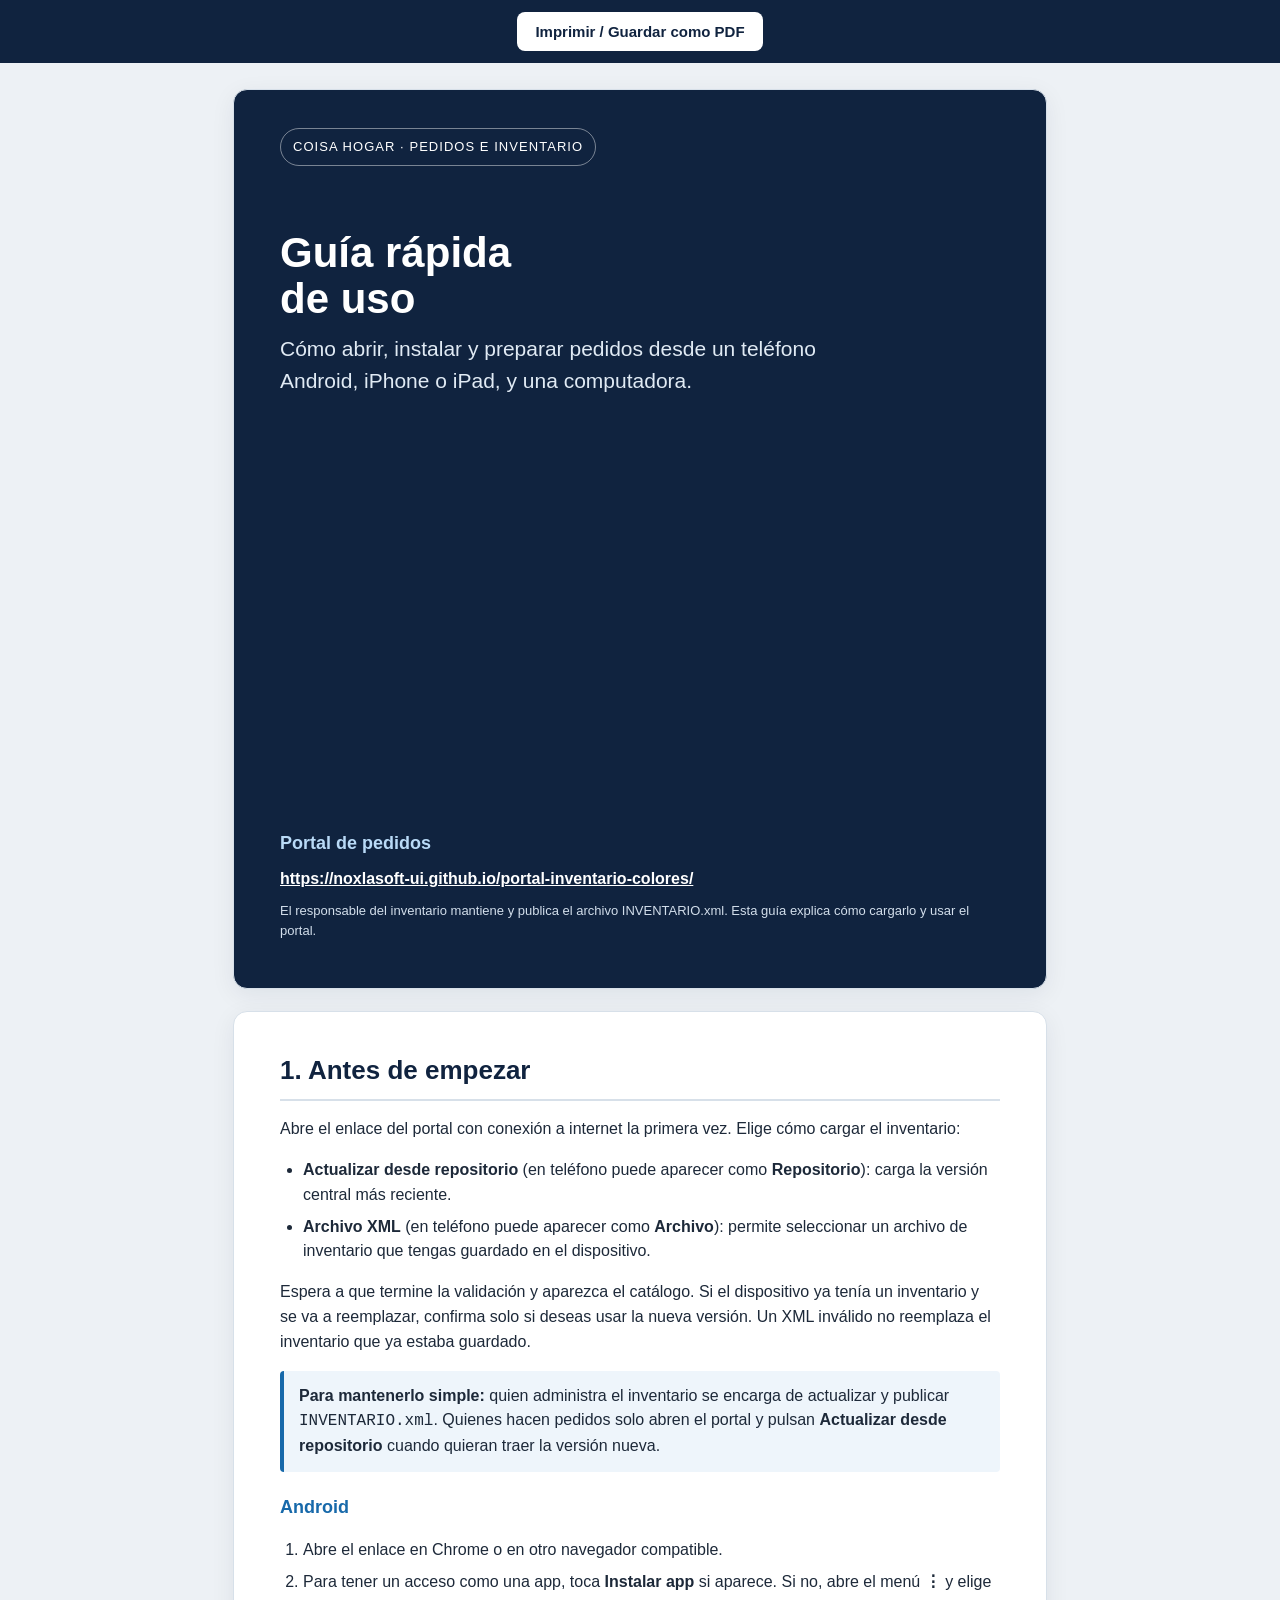
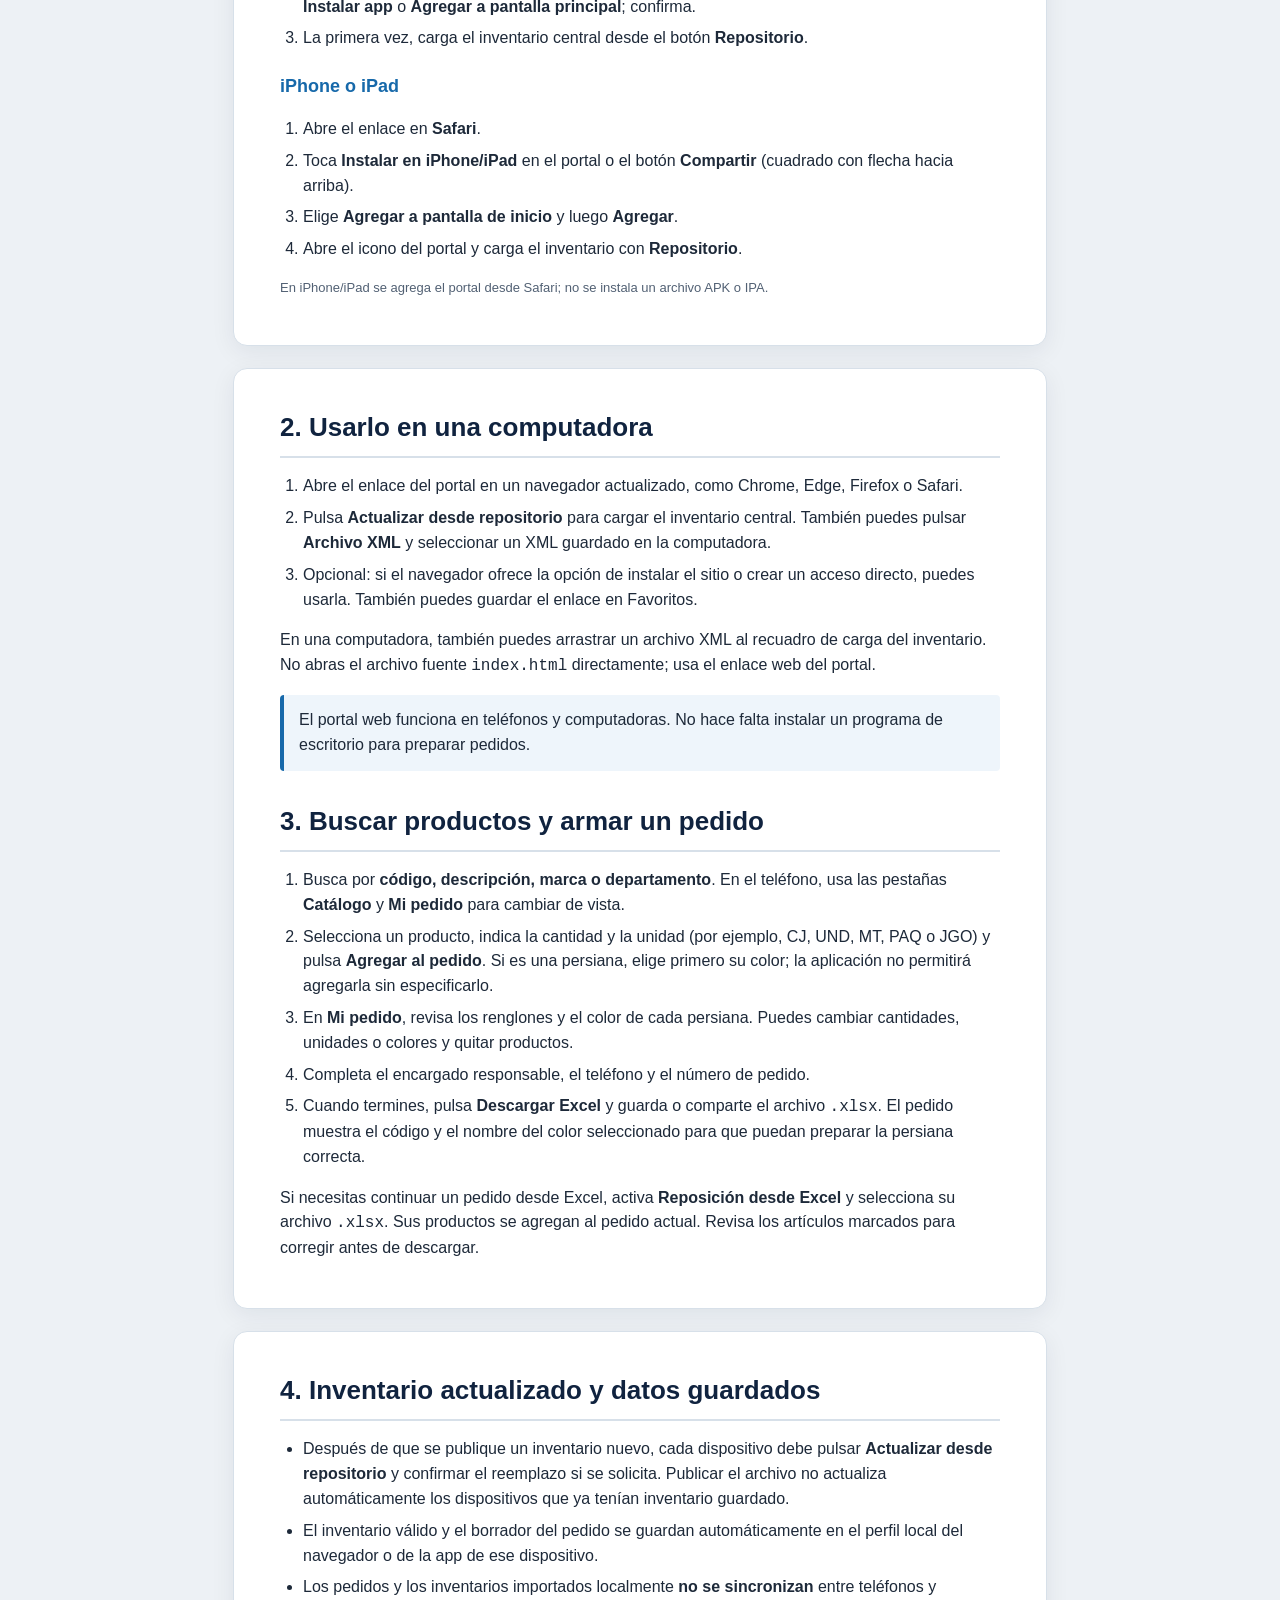
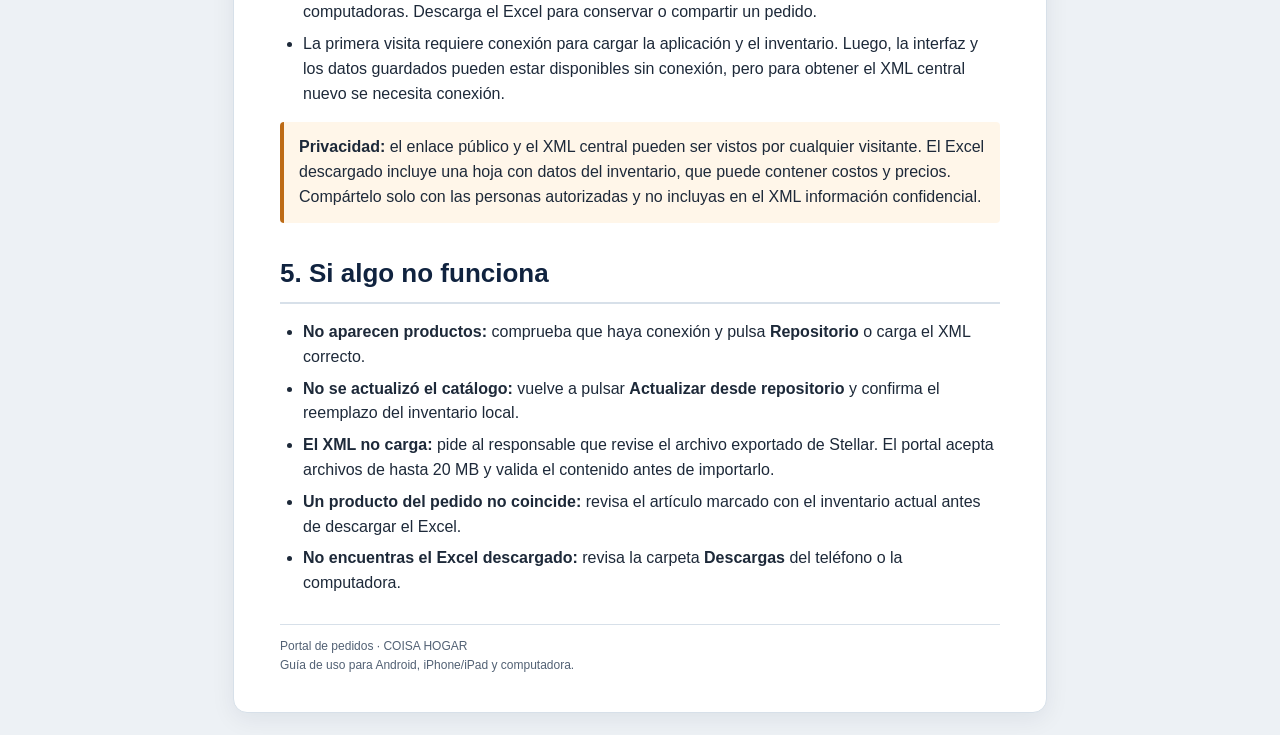
<file: public/manual-usuario.html>
<!doctype html>
<html lang="es">
<head>
  <meta charset="utf-8">
  <meta name="viewport" content="width=device-width, initial-scale=1">
  <meta name="description" content="Guía para instalar y usar Portal de pedidos en Android, iPhone, iPad y computadora.">
  <title>Guía de uso · Portal de pedidos COISA HOGAR</title>
  <style>
    :root { color-scheme: light; --navy:#10233f; --blue:#1769aa; --ink:#1d2939; --muted:#526174; --pale:#eef5fb; --line:#d7e0e9; }
    * { box-sizing:border-box; }
    body { margin:0; background:#edf1f5; color:var(--ink); font:16px/1.55 Arial,Helvetica,sans-serif; }
    .toolbar { position:sticky; top:0; z-index:2; padding:12px; text-align:center; background:var(--navy); }
    .toolbar button { border:0; border-radius:8px; padding:11px 18px; background:#fff; color:var(--navy); font-size:15px; font-weight:700; cursor:pointer; }
    main { max-width:850px; margin:26px auto; padding:0 18px; }
    article { margin:0 0 22px; padding:38px 46px; background:white; border:1px solid var(--line); border-radius:14px; box-shadow:0 6px 24px #10233f12; }
    .cover { min-height:900px; display:flex; flex-direction:column; justify-content:space-between; color:white; background:var(--navy); }
    .brand { display:inline-block; padding:8px 12px; border:1px solid #ffffff70; border-radius:99px; font-size:13px; letter-spacing:.08em; }
    h1 { margin:64px 0 12px; font-size:42px; line-height:1.08; }
    h2 { margin:0 0 16px; padding-bottom:9px; color:var(--navy); border-bottom:2px solid var(--line); font-size:26px; }
    h3 { margin:22px 0 8px; color:var(--blue); font-size:18px; }
    p { margin:9px 0; }
    ol,ul { padding-left:23px; }
    li { margin:7px 0; }
    .subtitle { max-width:570px; color:#e0eaf4; font-size:21px; }
    .link { overflow-wrap:anywhere; color:var(--blue); font-weight:700; }
    .cover .link { color:white; }
    .callout { margin:16px 0; padding:13px 15px; border-left:4px solid var(--blue); border-radius:4px; background:var(--pale); }
    .warning { border-left-color:#bd6b16; background:#fff6e9; }
    .small { color:var(--muted); font-size:13px; }
    .footer { margin-top:28px; padding-top:12px; border-top:1px solid var(--line); color:var(--muted); font-size:12px; }
    .step-label { display:inline-block; min-width:28px; color:var(--blue); font-weight:700; }
    @page { size:A4; margin:15mm; }
    @media print {
      body { background:white; font-size:11pt; }
      .toolbar { display:none; }
      main { max-width:none; margin:0; padding:0; }
      article { min-height:0; margin:0; padding:10mm 8mm; border:0; border-radius:0; box-shadow:none; break-after:page; }
      article:last-child { break-after:auto; }
      .cover { min-height:267mm; padding:18mm 14mm; print-color-adjust:exact; -webkit-print-color-adjust:exact; }
      h2,h3 { break-after:avoid; }
      a { color:inherit; text-decoration:none; }
    }
  </style>
</head>
<body>
  <div class="toolbar"><button type="button" onclick="window.print()">Imprimir / Guardar como PDF</button></div>
  <main>
    <article class="cover">
      <div><span class="brand">COISA HOGAR · PEDIDOS E INVENTARIO</span>
        <h1>Guía rápida<br>de uso</h1>
        <p class="subtitle">Cómo abrir, instalar y preparar pedidos desde un teléfono Android, iPhone o iPad, y una computadora.</p>
      </div>
      <div>
        <h3 style="color:#b9daf7">Portal de pedidos</h3>
        <p><a class="link" href="https://noxlasoft-ui.github.io/portal-inventario-colores/">https://noxlasoft-ui.github.io/portal-inventario-colores/</a></p>
        <p class="small" style="color:#d2deeb">El responsable del inventario mantiene y publica el archivo INVENTARIO.xml. Esta guía explica cómo cargarlo y usar el portal.</p>
      </div>
    </article>

    <article>
      <h2>1. Antes de empezar</h2>
      <p>Abre el enlace del portal con conexión a internet la primera vez. Elige cómo cargar el inventario:</p>
      <ul>
        <li><strong>Actualizar desde repositorio</strong> (en teléfono puede aparecer como <strong>Repositorio</strong>): carga la versión central más reciente.</li>
        <li><strong>Archivo XML</strong> (en teléfono puede aparecer como <strong>Archivo</strong>): permite seleccionar un archivo de inventario que tengas guardado en el dispositivo.</li>
      </ul>
      <p>Espera a que termine la validación y aparezca el catálogo. Si el dispositivo ya tenía un inventario y se va a reemplazar, confirma solo si deseas usar la nueva versión. Un XML inválido no reemplaza el inventario que ya estaba guardado.</p>
      <div class="callout"><strong>Para mantenerlo simple:</strong> quien administra el inventario se encarga de actualizar y publicar <code>INVENTARIO.xml</code>. Quienes hacen pedidos solo abren el portal y pulsan <strong>Actualizar desde repositorio</strong> cuando quieran traer la versión nueva.</div>
      <h3>Android</h3>
      <ol>
        <li>Abre el enlace en Chrome o en otro navegador compatible.</li>
        <li>Para tener un acceso como una app, toca <strong>Instalar app</strong> si aparece. Si no, abre el menú <strong>⋮</strong> y elige <strong>Instalar app</strong> o <strong>Agregar a pantalla principal</strong>; confirma.</li>
        <li>La primera vez, carga el inventario central desde el botón <strong>Repositorio</strong>.</li>
      </ol>
      <h3>iPhone o iPad</h3>
      <ol>
        <li>Abre el enlace en <strong>Safari</strong>.</li>
        <li>Toca <strong>Instalar en iPhone/iPad</strong> en el portal o el botón <strong>Compartir</strong> (cuadrado con flecha hacia arriba).</li>
        <li>Elige <strong>Agregar a pantalla de inicio</strong> y luego <strong>Agregar</strong>.</li>
        <li>Abre el icono del portal y carga el inventario con <strong>Repositorio</strong>.</li>
      </ol>
      <p class="small">En iPhone/iPad se agrega el portal desde Safari; no se instala un archivo APK o IPA.</p>
    </article>

    <article>
      <h2>2. Usarlo en una computadora</h2>
      <ol>
        <li>Abre el enlace del portal en un navegador actualizado, como Chrome, Edge, Firefox o Safari.</li>
        <li>Pulsa <strong>Actualizar desde repositorio</strong> para cargar el inventario central. También puedes pulsar <strong>Archivo XML</strong> y seleccionar un XML guardado en la computadora.</li>
        <li>Opcional: si el navegador ofrece la opción de instalar el sitio o crear un acceso directo, puedes usarla. También puedes guardar el enlace en Favoritos.</li>
      </ol>
      <p>En una computadora, también puedes arrastrar un archivo XML al recuadro de carga del inventario. No abras el archivo fuente <code>index.html</code> directamente; usa el enlace web del portal.</p>
      <div class="callout">El portal web funciona en teléfonos y computadoras. No hace falta instalar un programa de escritorio para preparar pedidos.</div>
      <h2 style="margin-top:30px">3. Buscar productos y armar un pedido</h2>
      <ol>
        <li>Busca por <strong>código, descripción, marca o departamento</strong>. En el teléfono, usa las pestañas <strong>Catálogo</strong> y <strong>Mi pedido</strong> para cambiar de vista.</li>
        <li>Selecciona un producto, indica la cantidad y la unidad (por ejemplo, CJ, UND, MT, PAQ o JGO) y pulsa <strong>Agregar al pedido</strong>. Si es una persiana, elige primero su color; la aplicación no permitirá agregarla sin especificarlo.</li>
        <li>En <strong>Mi pedido</strong>, revisa los renglones y el color de cada persiana. Puedes cambiar cantidades, unidades o colores y quitar productos.</li>
        <li>Completa el encargado responsable, el teléfono y el número de pedido.</li>
        <li>Cuando termines, pulsa <strong>Descargar Excel</strong> y guarda o comparte el archivo <code>.xlsx</code>. El pedido muestra el código y el nombre del color seleccionado para que puedan preparar la persiana correcta.</li>
      </ol>
      <p>Si necesitas continuar un pedido desde Excel, activa <strong>Reposición desde Excel</strong> y selecciona su archivo <code>.xlsx</code>. Sus productos se agregan al pedido actual. Revisa los artículos marcados para corregir antes de descargar.</p>
    </article>

    <article>
      <h2>4. Inventario actualizado y datos guardados</h2>
      <ul>
        <li>Después de que se publique un inventario nuevo, cada dispositivo debe pulsar <strong>Actualizar desde repositorio</strong> y confirmar el reemplazo si se solicita. Publicar el archivo no actualiza automáticamente los dispositivos que ya tenían inventario guardado.</li>
        <li>El inventario válido y el borrador del pedido se guardan automáticamente en el perfil local del navegador o de la app de ese dispositivo.</li>
        <li>Los pedidos y los inventarios importados localmente <strong>no se sincronizan</strong> entre teléfonos y computadoras. Descarga el Excel para conservar o compartir un pedido.</li>
        <li>La primera visita requiere conexión para cargar la aplicación y el inventario. Luego, la interfaz y los datos guardados pueden estar disponibles sin conexión, pero para obtener el XML central nuevo se necesita conexión.</li>
      </ul>
      <div class="callout warning"><strong>Privacidad:</strong> el enlace público y el XML central pueden ser vistos por cualquier visitante. El Excel descargado incluye una hoja con datos del inventario, que puede contener costos y precios. Compártelo solo con las personas autorizadas y no incluyas en el XML información confidencial.</div>
      <h2 style="margin-top:30px">5. Si algo no funciona</h2>
      <ul>
        <li><strong>No aparecen productos:</strong> comprueba que haya conexión y pulsa <strong>Repositorio</strong> o carga el XML correcto.</li>
        <li><strong>No se actualizó el catálogo:</strong> vuelve a pulsar <strong>Actualizar desde repositorio</strong> y confirma el reemplazo del inventario local.</li>
        <li><strong>El XML no carga:</strong> pide al responsable que revise el archivo exportado de Stellar. El portal acepta archivos de hasta 20 MB y valida el contenido antes de importarlo.</li>
        <li><strong>Un producto del pedido no coincide:</strong> revisa el artículo marcado con el inventario actual antes de descargar el Excel.</li>
        <li><strong>No encuentras el Excel descargado:</strong> revisa la carpeta <strong>Descargas</strong> del teléfono o la computadora.</li>
      </ul>
      <div class="footer">Portal de pedidos · COISA HOGAR<br>Guía de uso para Android, iPhone/iPad y computadora.</div>
    </article>
  </main>
</body>
</html>
</file>
